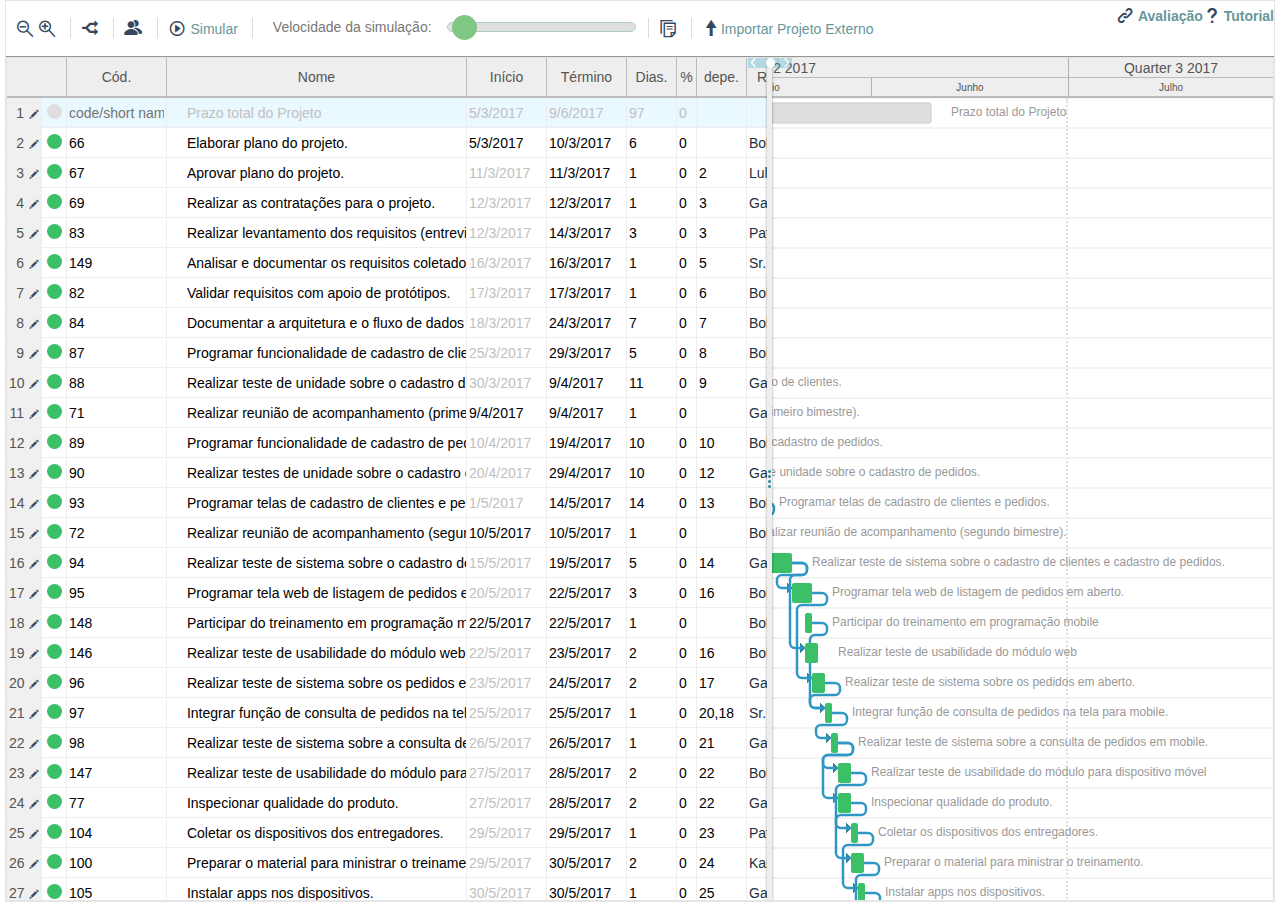
<file: ExecProject/index.html>
<!DOCTYPE HTML>
<html>
<head>
  <meta http-equiv="X-UA-Compatible" content="IE=9; IE=8; IE=7; IE=EDGE"/>
  <meta http-equiv="Content-Type" content="text/html; charset=UTF-8"/>
  <title>ExecProject - Simulador de Execução de Projetos</title>

  <link rel=stylesheet href="platform.css" type="text/css">
  <link rel=stylesheet href="libs/jquery/dateField/jquery.dateField.css" type="text/css">

  <link rel=stylesheet href="gantt.css" type="text/css">
  <link rel=stylesheet href="ganttPrint.css" type="text/css" media="print">
  <link rel=stylesheet href="libs/jquery/valueSlider/mb.slider.css" type="text/css" media="print">

  <script src="libs/jquery/jquery.min.js"></script>
  <script src="libs/jquery/jquery-ui.min.js"></script>

  <script src="libs/jquery/jquery.livequery.1.1.1.min.js"></script>
  <script src="libs/jquery/jquery.timers.js"></script>
  <script src="libs/jquery/jquery.balloon.js"></script>

  <script src="libs/utilities.js"></script>
  <script src="libs/forms.js"></script>
  <script src="libs/date.js"></script>
  <script src="libs/dialogs.js"></script>
  <script src="libs/layout.js"></script>
  <script src="libs/i18nJs.js"></script>
  <script src="libs/jquery/dateField/jquery.dateField.js"></script>
  <script src="libs/jquery/JST/jquery.JST.js"></script>
  <script src="libs/jquery/valueSlider/jquery.mb.slider.js"></script>

  <script type="text/javascript" src="libs/jquery/svg/jquery.svg.min.js"></script>
  <script type="text/javascript" src="libs/jquery/svg/jquery.svgdom.1.8.js"></script>

  <script src="ganttUtilities.js"></script>
  <script src="ganttTask.js"></script>
  <script src="ganttDrawerSVG.js"></script>
  <script src="ganttZoom.js"></script>
  <script src="ganttGridEditor.js"></script>
  <script src="ganttMaster.js"></script>  

  </head>
<body style="background-color: #fff;">
<div id="workSpace" style="padding:0px; overflow-y:auto; overflow-x:hidden;border:1px solid #e5e5e5;position:relative;margin:0 5px"></div>

<style>
  .resEdit {
    padding: 15px;
  }
  
  .resLine {
    width: 95%;
    padding: 3px;
    margin: 5px;
    border: 1px solid #d0d0d0;
  }

  body {
    overflow: hidden;
  }

  .ganttButtonBar h1{
    color: #000000;
    font-weight: bold;
    font-size: 28px;
    margin-left: 10px;
  }

</style>

<script type="text/javascript">

var ge;
var rel=[];
var interferencias=[];
var statusSimulacao = true; // estado inicial
var finalizada = false;
var msgSimulacao = "Simulação não foi iniciada...";
var msgSimulacaoCor ="";
var avisoInterf = false; 

$(function() {
  var canWrite=true; //this is the default for test purposes

  // here starts gantt initialization
  ge = new GanttMaster();
  ge.set100OnClose=true;

  ge.shrinkParent=true;

  ge.init($("#workSpace"));
  loadI18n(); //overwrite with localized ones

  //in order to force compute the best-fitting zoom level
  delete ge.gantt.zoom;

   var project=loadFromLocalStorage(); 

  if (!project.canWrite)
    $(".ganttButtonBar button.requireWrite").attr("disabled","true");

  ge.loadProject(project);
  reiniciarProgressos();
  rel = relatorioProgressos(); // criar o relatório de execução
  interferencias = listaInterferencias(); // criar o relatório de execução
  gerarInterferenciasNasAtividades();
  ge.checkpoint(); //empty the undo stack
});


function getDemoProject(){
  // JSON inserido manualmente através da rotina que extraiu os dados do dotProject(php)
  projetoModelo = 
	{ 
	"tasks": [ 
		 { "id": 0, "name": "Prazo total do Projeto", "progress": 0, "progressByWorklog": false, "relevance": 0, "type": "", "typeId": "", "description": "", "code": "", "level": 0, "status": "STATUS_UNDEFINED", "depends": "", "start": 1488682800000, "duration": 97, "end": 1496977200000, "startIsMilestone": false, "endIsMilestone": false, "collapsed": false, "canWrite": false, "canAdd": true, "canDelete": true, "canAddIssue": true, "assigs": [], "hasChild": true }, 
		 { "id": 66, "name": "Elaborar plano do projeto.", "progress": 0, "progressByWorklog": false, "relevance": 0, "type": "", "typeId": "", "description": "", "code": "66", "level": 0, "status": "STATUS_ACTIVE", "depends": "", "start": 1488682800000, "duration": 6, "end": 1489201200000, "startIsMilestone": false, "endIsMilestone": false, "collapsed": false, "canWrite": true, "canAdd": true, "canDelete": true, "canAddIssue": true, "assigs": [ { "id": "365", "roleId": "tmp_5", "resourceId": "tmp_1", "effort": 0 }, { "id": "364", "roleId": "tmp_5", "resourceId": "tmp_4", "effort": 0 } ], "hasChild": false }, { "id": 67, "name": "Aprovar plano do projeto.", "progress": 0, "progressByWorklog": false, "relevance": 0, "type": "", "typeId": "", "description": "", "code": "67", "level": 0, "status": "STATUS_ACTIVE", "depends": "2", "start": 1489201200000, "duration": 1, "end": 1489201200000, "startIsMilestone": false, "endIsMilestone": false, "collapsed": false, "canWrite": true, "canAdd": true, "canDelete": true, "canAddIssue": true, "assigs": [ { "id": "324", "roleId": "tmp_1", "resourceId": "tmp_4", "effort": 0 } ], "hasChild": false }, { "id": 69, "name": "Realizar as contrata\u00e7\u00f5es para o projeto.", "progress": 0, "progressByWorklog": false, "relevance": 0, "type": "", "typeId": "", "description": "", "code": "69", "level": 0, "status": "STATUS_ACTIVE", "depends": "3", "start": 1489287600000, "duration": 1, "end": 1489374000000, "startIsMilestone": false, "endIsMilestone": false, "collapsed": false, "canWrite": true, "canAdd": true, "canDelete": true, "canAddIssue": true, "assigs": [ { "id": "369", "roleId": "tmp_4", "resourceId": "tmp_2", "effort": 0 } ], "hasChild": false }, { "id": 83, "name": "Realizar levantamento dos requisitos (entrevista com stakeholders).", "progress": 0, "progressByWorklog": false, "relevance": 0, "type": "", "typeId": "", "description": "", "code": "83", "level": 0, "status": "STATUS_ACTIVE", "depends": "3", "start": 1489287600000, "duration": 3, "end": 1489546800000, "startIsMilestone": false, "endIsMilestone": false, "collapsed": false, "canWrite": true, "canAdd": true, "canDelete": true, "canAddIssue": true, "assigs": [ { "id": "401", "roleId": "tmp_7", "resourceId": "tmp_5", "effort": 0 } ], "hasChild": false }, { "id": 149, "name": "Analisar e documentar os requisitos coletados", "progress": 0, "progressByWorklog": false, "relevance": 0, "type": "", "typeId": "", "description": "", "code": "149", "level": 0, "status": "STATUS_ACTIVE", "depends": "5", "start": 1489633200000, "duration": 1, "end": 1489719600000, "startIsMilestone": false, "endIsMilestone": false, "collapsed": false, "canWrite": true, "canAdd": true, "canDelete": true, "canAddIssue": true, "assigs": [ { "id": "402", "roleId": "tmp_7", "resourceId": "tmp_6", "effort": 0 } ], "hasChild": false }, { "id": 82, "name": "Validar requisitos com apoio de prot\u00f3tipos.", "progress": 0, "progressByWorklog": false, "relevance": 0, "type": "", "typeId": "", "description": "", "code": "82", "level": 0, "status": "STATUS_ACTIVE", "depends": "6", "start": 1489719600000, "duration": 1, "end": 1489719600000, "startIsMilestone": false, "endIsMilestone": false, "collapsed": false, "canWrite": true, "canAdd": true, "canDelete": true, "canAddIssue": true, "assigs": [ { "id": "400", "roleId": "tmp_7", "resourceId": "tmp_1", "effort": 0 } ], "hasChild": false }, { "id": 84, "name": "Documentar a arquitetura e o fluxo de dados do sistema.", "progress": 0, "progressByWorklog": false, "relevance": 0, "type": "", "typeId": "", "description": "", "code": "84", "level": 0, "status": "STATUS_ACTIVE", "depends": "7", "start": 1489806000000, "duration": 7, "end": 1490410800000, "startIsMilestone": false, "endIsMilestone": false, "collapsed": false, "canWrite": true, "canAdd": true, "canDelete": true, "canAddIssue": true, "assigs": [ { "id": "403", "roleId": "tmp_1", "resourceId": "tmp_1", "effort": 0 } ], "hasChild": false }, { "id": 87, "name": "Programar funcionalidade de cadastro de clientes.", "progress": 0, "progressByWorklog": false, "relevance": 0, "type": "", "typeId": "", "description": "", "code": "87", "level": 0, "status": "STATUS_ACTIVE", "depends": "8", "start": 1490410800000, "duration": 5, "end": 1490842800000, "startIsMilestone": false, "endIsMilestone": false, "collapsed": false, "canWrite": true, "canAdd": true, "canDelete": true, "canAddIssue": true, "assigs": [ { "id": "404", "roleId": "tmp_1", "resourceId": "tmp_1", "effort": 0 } ], "hasChild": false }, { "id": 88, "name": "Realizar teste de unidade sobre o cadastro de clientes.", "progress": 0, "progressByWorklog": false, "relevance": 0, "type": "", "typeId": "", "description": "", "code": "88", "level": 0, "status": "STATUS_ACTIVE", "depends": "9", "start": 1490842800000, "duration": 11, "end": 1491793200000, "startIsMilestone": false, "endIsMilestone": false, "collapsed": false, "canWrite": true, "canAdd": true, "canDelete": true, "canAddIssue": true, "assigs": [ { "id": "405", "roleId": "tmp_2", "resourceId": "tmp_2", "effort": 0 } ], "hasChild": false }, { "id": 71, "name": "Realizar reuni\u00e3o de acompanhamento (primeiro bimestre).", "progress": 0, "progressByWorklog": false, "relevance": 0, "type": "", "typeId": "", "description": "", "code": "71", "level": 0, "status": "STATUS_ACTIVE", "depends": "", "start": 1491706800000, "duration": 1, "end": 1491793200000, "startIsMilestone": false, "endIsMilestone": false, "collapsed": false, "canWrite": true, "canAdd": true, "canDelete": true, "canAddIssue": true, "assigs": [ { "id": "385", "roleId": "tmp_4", "resourceId": "tmp_2", "effort": 0 }, { "id": "383", "roleId": "tmp_5", "resourceId": "tmp_4", "effort": 0 }, { "id": "386", "roleId": "tmp_6", "resourceId": "tmp_5", "effort": 0 }, { "id": "384", "roleId": "tmp_7", "resourceId": "tmp_6", "effort": 0 } ], "hasChild": false }, { "id": 89, "name": "Programar funcionalidade de cadastro de pedidos.", "progress": 0, "progressByWorklog": false, "relevance": 0, "type": "", "typeId": "", "description": "", "code": "89", "level": 0, "status": "STATUS_ACTIVE", "depends": "10", "start": 1491793200000, "duration": 10, "end": 1492657200000, "startIsMilestone": false, "endIsMilestone": false, "collapsed": false, "canWrite": true, "canAdd": true, "canDelete": true, "canAddIssue": true, "assigs": [ { "id": "407", "roleId": "tmp_1", "resourceId": "tmp_1", "effort": 0 } ], "hasChild": false }, { "id": 90, "name": "Realizar testes de unidade sobre o cadastro de pedidos.", "progress": 0, "progressByWorklog": false, "relevance": 0, "type": "", "typeId": "", "description": "", "code": "90", "level": 0, "status": "STATUS_ACTIVE", "depends": "12", "start": 1492657200000, "duration": 10, "end": 1493521200000, "startIsMilestone": false, "endIsMilestone": false, "collapsed": false, "canWrite": true, "canAdd": true, "canDelete": true, "canAddIssue": true, "assigs": [ { "id": "406", "roleId": "tmp_2", "resourceId": "tmp_2", "effort": 0 } ], "hasChild": false }, { "id": 93, "name": "Programar telas de cadastro de clientes e pedidos.", "progress": 0, "progressByWorklog": false, "relevance": 0, "type": "", "typeId": "", "description": "", "code": "93", "level": 0, "status": "STATUS_ACTIVE", "depends": "13", "start": 1493607600000, "duration": 14, "end": 1494817200000, "startIsMilestone": false, "endIsMilestone": false, "collapsed": false, "canWrite": true, "canAdd": true, "canDelete": true, "canAddIssue": true, "assigs": [ { "id": "411", "roleId": "tmp_1", "resourceId": "tmp_1", "effort": 0 } ], "hasChild": false }, { "id": 72, "name": "Realizar reuni\u00e3o de acompanhamento (segundo bimestre).", "progress": 0, "progressByWorklog": false, "relevance": 0, "type": "", "typeId": "", "description": "", "code": "72", "level": 0, "status": "STATUS_ACTIVE", "depends": "", "start": 1494385200000, "duration": 1, "end": 1494471600000, "startIsMilestone": false, "endIsMilestone": false, "collapsed": false, "canWrite": true, "canAdd": true, "canDelete": true, "canAddIssue": true, "assigs": [ { "id": "389", "roleId": "tmp_1", "resourceId": "tmp_1", "effort": 0 }, { "id": "387", "roleId": "tmp_5", "resourceId": "tmp_4", "effort": 0 }, { "id": "388", "roleId": "tmp_7", "resourceId": "tmp_6", "effort": 0 } ], "hasChild": false }, { "id": 94, "name": "Realizar teste de sistema sobre o cadastro de clientes e cadastro de pedidos.", "progress": 0, "progressByWorklog": false, "relevance": 0, "type": "", "typeId": "", "description": "", "code": "94", "level": 0, "status": "STATUS_ACTIVE", "depends": "14", "start": 1494817200000, "duration": 5, "end": 1495249200000, "startIsMilestone": false, "endIsMilestone": false, "collapsed": false, "canWrite": true, "canAdd": true, "canDelete": true, "canAddIssue": true, "assigs": [ { "id": "410", "roleId": "tmp_2", "resourceId": "tmp_2", "effort": 0 } ], "hasChild": false }, { "id": 95, "name": "Programar tela web de listagem de pedidos em aberto.", "progress": 0, "progressByWorklog": false, "relevance": 0, "type": "", "typeId": "", "description": "", "code": "95", "level": 0, "status": "STATUS_ACTIVE", "depends": "16", "start": 1495249200000, "duration": 3, "end": 1495508400000, "startIsMilestone": false, "endIsMilestone": false, "collapsed": false, "canWrite": true, "canAdd": true, "canDelete": true, "canAddIssue": true, "assigs": [ { "id": "412", "roleId": "tmp_1", "resourceId": "tmp_1", "effort": 0 } ], "hasChild": false }, { "id": 148, "name": "Participar do treinamento em programa\u00e7\u00e3o mobile", "progress": 0, "progressByWorklog": false, "relevance": 0, "type": "", "typeId": "", "description": "", "code": "148", "level": 0, "status": "STATUS_ACTIVE", "depends": "", "start": 1495422000000, "duration": 1, "end": 1495422000000, "startIsMilestone": false, "endIsMilestone": false, "collapsed": false, "canWrite": true, "canAdd": true, "canDelete": true, "canAddIssue": true, "assigs": [ { "id": "373", "roleId": "tmp_1", "resourceId": "tmp_1", "effort": 0 }, { "id": "375", "roleId": "tmp_5", "resourceId": "tmp_4", "effort": 0 }, { "id": "374", "roleId": "tmp_7", "resourceId": "tmp_5", "effort": 0 } ], "hasChild": false }, { "id": 146, "name": "Realizar teste de usabilidade do m\u00f3dulo web", "progress": 0, "progressByWorklog": false, "relevance": 0, "type": "", "typeId": "", "description": "", "code": "146", "level": 0, "status": "STATUS_ACTIVE", "depends": "16", "start": 1495422000000, "duration": 2, "end": 1495594800000, "startIsMilestone": false, "endIsMilestone": false, "collapsed": false, "canWrite": true, "canAdd": true, "canDelete": true, "canAddIssue": true, "assigs": [ { "id": "367", "roleId": "tmp_2", "resourceId": "tmp_1", "effort": 0 } ], "hasChild": false }, { "id": 96, "name": "Realizar teste de sistema sobre os pedidos em aberto.", "progress": 0, "progressByWorklog": false, "relevance": 0, "type": "", "typeId": "", "description": "", "code": "96", "level": 0, "status": "STATUS_ACTIVE", "depends": "17", "start": 1495508400000, "duration": 2, "end": 1495681200000, "startIsMilestone": false, "endIsMilestone": false, "collapsed": false, "canWrite": true, "canAdd": true, "canDelete": true, "canAddIssue": true, "assigs": [ { "id": "413", "roleId": "tmp_2", "resourceId": "tmp_2", "effort": 0 } ], "hasChild": false }, { "id": 97, "name": "Integrar fun\u00e7\u00e3o de consulta de pedidos na tela para mobile.", "progress": 0, "progressByWorklog": false, "relevance": 0, "type": "", "typeId": "", "description": "", "code": "97", "level": 0, "status": "STATUS_ACTIVE", "depends": "20,18", "start": 1495681200000, "duration": 1, "end": 1495681200000, "startIsMilestone": false, "endIsMilestone": false, "collapsed": false, "canWrite": true, "canAdd": true, "canDelete": true, "canAddIssue": true, "assigs": [ { "id": "414", "roleId": "tmp_7", "resourceId": "tmp_6", "effort": 0 } ], "hasChild": false }, { "id": 98, "name": "Realizar teste de sistema sobre a consulta de pedidos em mobile.", "progress": 0, "progressByWorklog": false, "relevance": 0, "type": "", "typeId": "", "description": "", "code": "98", "level": 0, "status": "STATUS_ACTIVE", "depends": "21", "start": 1495767600000, "duration": 1, "end": 1495854000000, "startIsMilestone": false, "endIsMilestone": false, "collapsed": false, "canWrite": true, "canAdd": true, "canDelete": true, "canAddIssue": true, "assigs": [ { "id": "416", "roleId": "tmp_2", "resourceId": "tmp_2", "effort": 0 }, { "id": "415", "roleId": "tmp_7", "resourceId": "tmp_6", "effort": 0 } ], "hasChild": false }, { "id": 147, "name": "Realizar teste de usabilidade do m\u00f3dulo para dispositivo m\u00f3vel", "progress": 0, "progressByWorklog": false, "relevance": 0, "type": "", "typeId": "", "description": "", "code": "147", "level": 0, "status": "STATUS_ACTIVE", "depends": "22", "start": 1495854000000, "duration": 2, "end": 1496026800000, "startIsMilestone": false, "endIsMilestone": false, "collapsed": false, "canWrite": true, "canAdd": true, "canDelete": true, "canAddIssue": true, "assigs": [ { "id": "376", "roleId": "tmp_2", "resourceId": "tmp_1", "effort": 0 } ], "hasChild": false }, { "id": 77, "name": "Inspecionar qualidade do produto.", "progress": 0, "progressByWorklog": false, "relevance": 0, "type": "", "typeId": "", "description": "", "code": "77", "level": 0, "status": "STATUS_ACTIVE", "depends": "22", "start": 1495854000000, "duration": 2, "end": 1496026800000, "startIsMilestone": false, "endIsMilestone": false, "collapsed": false, "canWrite": true, "canAdd": true, "canDelete": true, "canAddIssue": true, "assigs": [ { "id": "393", "roleId": "tmp_4", "resourceId": "tmp_2", "effort": 0 } ], "hasChild": false }, { "id": 104, "name": "Coletar os dispositivos dos entregadores.", "progress": 0, "progressByWorklog": false, "relevance": 0, "type": "", "typeId": "", "description": "", "code": "104", "level": 0, "status": "STATUS_ACTIVE", "depends": "23", "start": 1496026800000, "duration": 1, "end": 1496026800000, "startIsMilestone": false, "endIsMilestone": false, "collapsed": false, "canWrite": true, "canAdd": true, "canDelete": true, "canAddIssue": true, "assigs": [ { "id": "417", "roleId": "tmp_6", "resourceId": "tmp_5", "effort": 0 } ], "hasChild": false }, { "id": 100, "name": "Preparar o material para ministrar o treinamento.", "progress": 0, "progressByWorklog": false, "relevance": 0, "type": "", "typeId": "", "description": "", "code": "100", "level": 0, "status": "STATUS_ACTIVE", "depends": "24", "start": 1496026800000, "duration": 2, "end": 1496199600000, "startIsMilestone": false, "endIsMilestone": false, "collapsed": false, "canWrite": true, "canAdd": true, "canDelete": true, "canAddIssue": true, "assigs": [ { "id": "420", "roleId": "tmp_3", "resourceId": "tmp_3", "effort": 0 } ], "hasChild": false }, { "id": 105, "name": "Instalar apps nos dispositivos.", "progress": 0, "progressByWorklog": false, "relevance": 0, "type": "", "typeId": "", "description": "", "code": "105", "level": 0, "status": "STATUS_ACTIVE", "depends": "25", "start": 1496113200000, "duration": 1, "end": 1496113200000, "startIsMilestone": false, "endIsMilestone": false, "collapsed": false, "canWrite": true, "canAdd": true, "canDelete": true, "canAddIssue": true, "assigs": [ { "id": "418", "roleId": "tmp_2", "resourceId": "tmp_2", "effort": 0 }, { "id": "419", "roleId": "tmp_7", "resourceId": "tmp_6", "effort": 0 } ], "hasChild": false }, { "id": 101, "name": "Realizar o treinamento.", "progress": 0, "progressByWorklog": false, "relevance": 0, "type": "", "typeId": "", "description": "", "code": "101", "level": 0, "status": "STATUS_ACTIVE", "depends": "26,27", "start": 1496286000000, "duration": 3, "end": 1496545200000, "startIsMilestone": false, "endIsMilestone": false, "collapsed": false, "canWrite": true, "canAdd": true, "canDelete": true, "canAddIssue": true, "assigs": [ { "id": "377", "roleId": "tmp_4", "resourceId": "tmp_6", "effort": 0 } ], "hasChild": false }, { "id": 78, "name": "Obter aceite formal do cliente.", "progress": 0, "progressByWorklog": false, "relevance": 0, "type": "", "typeId": "", "description": "", "code": "78", "level": 0, "status": "STATUS_ACTIVE", "depends": "28", "start": 1496631600000, "duration": 1, "end": 1496631600000, "startIsMilestone": false, "endIsMilestone": false, "collapsed": false, "canWrite": true, "canAdd": true, "canDelete": true, "canAddIssue": true, "assigs": [ { "id": "394", "roleId": "tmp_6", "resourceId": "tmp_5", "effort": 0 } ], "hasChild": false }, { "id": 143, "name": "Encerrar formalmente os contratos do projeto.", "progress": 0, "progressByWorklog": false, "relevance": 0, "type": "", "typeId": "", "description": "", "code": "143", "level": 0, "status": "STATUS_ACTIVE", "depends": "29", "start": 1496718000000, "duration": 1, "end": 1496718000000, "startIsMilestone": false, "endIsMilestone": false, "collapsed": false, "canWrite": true, "canAdd": true, "canDelete": true, "canAddIssue": true, "assigs": [ { "id": "395", "roleId": "tmp_5", "resourceId": "tmp_4", "effort": 0 } ], "hasChild": false }, { "id": 142, "name": "Realizar reuni\u00e3o de post mortem.", "progress": 0, "progressByWorklog": false, "relevance": 0, "type": "", "typeId": "", "description": "", "code": "142", "level": 0, "status": "STATUS_ACTIVE", "depends": "30", "start": 1496890800000, "duration": 1, "end": 1496890800000, "startIsMilestone": false, "endIsMilestone": false, "collapsed": false, "canWrite": true, "canAdd": true, "canDelete": true, "canAddIssue": true, "assigs": [ { "id": "397", "roleId": "tmp_4", "resourceId": "tmp_2", "effort": 0 }, { "id": "396", "roleId": "tmp_5", "resourceId": "tmp_4", "effort": 0 }, { "id": "399", "roleId": "tmp_7", "resourceId": "tmp_5", "effort": 0 }, { "id": "398", "roleId": "tmp_4", "resourceId": "tmp_6", "effort": 0 } ], "hasChild": false }, { "id": 79, "name": "Discutir e registrar as li\u00e7\u00f5es aprendidas.", "progress": 0, "progressByWorklog": false, "relevance": 0, "type": "", "typeId": "", "description": "", "code": "79", "level": 0, "status": "STATUS_ACTIVE", "depends": "31", "start": 1496977200000, "duration": 1, "end": 1496977200000, "startIsMilestone": false, "endIsMilestone": false, "collapsed": false, "canWrite": true, "canAdd": true, "canDelete": true, "canAddIssue": true, "assigs": [ { "id": "379", "roleId": "tmp_7", "resourceId": "tmp_1", "effort": 0 }, { "id": "382", "roleId": "tmp_4", "resourceId": "tmp_2", "effort": 0 }, { "id": "378", "roleId": "tmp_5", "resourceId": "tmp_4", "effort": 0 }, { "id": "380", "roleId": "tmp_7", "resourceId": "tmp_5", "effort": 0 }, { "id": "381", "roleId": "tmp_1", "resourceId": "tmp_6", "effort": 0 } ], "hasChild": false }, 
         { "id": 73, "name": "Realizar reuni\u00e3o de acompanhamento (terceiro bimestre).", "progress": 0, "progressByWorklog": false, "relevance": 0, "type": "", "typeId": "", "description": "", "code": "73", "level": 0, "status": "STATUS_ACTIVE", "depends": "31", "start": 1496977200000, "duration": 1, "end": 1496977200000, "startIsMilestone": false, "endIsMilestone": false, "collapsed": false, "canWrite": true, "canAdd": true, "canDelete": true, "canAddIssue": true, "assigs": [ { "id": "391", "roleId": "tmp_4", "resourceId": "tmp_2", "effort": 0 }, { "id": "390", "roleId": "tmp_5", "resourceId": "tmp_4", "effort": 0 }, { "id": "392", "roleId": "tmp_7", "resourceId": "tmp_5", "effort": 0 } ], "hasChild": false }], 
	"selectedRow": 0, "deletedTaskIds": [], 
	"resources": [ 
		{ "id": "tmp_1", "name": "Bob Esponja", "performance": 1.9 }, 
		{ "id": "tmp_2", "name": "Gary Caracol", "performance": 1.9 }, 
		{ "id": "tmp_3", "name": "Karen Plankton", "performance": 1.9 }, 
		{ "id": "tmp_4", "name": "Lula Molusco", "performance": 1.9 }, 
		{ "id": "tmp_5", "name": "Patrick Estrela", "performance": 1.9 }, 
		{ "id": "tmp_6", "name": "Sr. Siriguejo", "performance": 1.9 } ], 
	"roles": [ 
		{ "id": "tmp_1", "name": "Analista de sistemas" }, 
		{ "id": "tmp_2", "name": "Analista de teste" }, 
		{ "id": "tmp_3", "name": "Auditor externo" }, 
		{ "id": "tmp_4", "name": "Gerente da qualidade" }, 
		{ "id": "tmp_5", "name": "Gerente de projetos" }, 
		{ "id": "tmp_6", "name": "Instrutor" }, 
		{ "id": "tmp_7", "name": "Programador" } ], 
	"canWrite": false, 
	"canWriteOnParent": false, 
	"zoom": "1Q", 
	"canDelete": false, 
	"canAdd": false ,
	"progressLine" : 1488682800000 
	}
  return projetoModelo;
}

function relatorioProgressos(){
	// Exemplo de JSON que serve como resumo da execução de cada atividade
	//{"id":0, "idtask":"", "realStart":0, "realEnd":0, "programmedStart":0, "programmedEnd":0, "realDuration":0, "programmedDuration":0, "finalizada":false, "status":"", "desempenho":""} 
	var newRel=[];
	for (var i=0;i<ge.tasks.length;i++){
	  var res = {"id":0, "idtask":"", "name":"",  "realStart":0, "realEnd":0, "realDuration":0, 
	             "programmedStart":0, "programmedEnd":0, "programmedDuration":0, 
				 "finalizada":false, "status":"Não inicilizada.", "desempenho":"",
				 "interferencia": false, "interfPositiva": false, "interfMsg":"", "interfGrau":0
				 } ;
	  var task = ge.tasks[i];
	  if (task){
		  res.id = newRel.length +1; // verificar se será utilizado 
		  res.idtask=task.id;
		  res.name=task.name;
		  res.realStart=0;
		  res.realEnd=0;
		  res.realDuration=0; 
		  res.programmedStart=task.start;
		  res.programmedEnd=task.end;
		  res.programmedDuration=task.duration;
		  res.status='Não iniciada.';
		  res.interferencia=false;
		  res.interfPositiva=false;
		  res.interfMsg='';
		  res.interfGrau='';
		  res.desempenho='';
		}
		newRel.push(res);
	  }
	return newRel;
}

function listaInterferencias(){
	var interfs = 
	      [{"id":1, "positiva":true, "fator":5.5, "descricao":"Uma festa de confraternização da empresa no final de semana ajudou a promover a interação de algum membros da equipe."},
		   {"id":2, "positiva":false, "fator":0.5, "descricao":"O entusiasmo da equipe está baixo e a produtividade caiu."},
		   {"id":3, "positiva":true, "fator":3.2, "descricao":"Um treinamento oferecido para alguns membros da equipe está resultando no aumento da produtividade."},
		   {"id":4, "positiva":false, "fator":0.3, "descricao":"Uma pandemia fez com que o patrocinador do projeto cortasse uma parte do orçamento destinado ao projeto, e assim, o salários dos membros da equipe precisaram ser reduzidos."},
		   {"id":5, "positiva":true, "fator":4.2, "descricao":"Uma das viagens de negócio dos donos da empresa trouxe mais um investidor, o que acarretou em um bônus de produtividade para alguns membros da equipe."},
		   {"id":6, "positiva":false, "fator":0.8, "descricao":"Um famoso Youtuber avaliou negativamente a ideia do produto sendo desenvolvido e desmotivou alguns membros da equipe."},
		   {"id":7, "positiva":false, "fator":0.7, "descricao":"Uma pandemia forçou toda a equipe a trabalhar em home office o que impactou na produtividade de alguns membros da equipe."},
		   {"id":8, "positiva":false, "fator":0.9, "descricao":"Uma greve no transporte público fez com que alguns membros da equipe chegassem atrasados por uma semana."},
		   {"id":9, "positiva":false, "fator":0.3, "descricao":"O Gerente de Projetos criticou um membro da equipe para o cliente e causou desmotivação."},
		  {"id":10, "positiva":true, "fator":3.9, "descricao":"O Gerente de Projetos elogiou o empenho de todos em reunião com os membros da equipe."}];
   return interfs;
}

function gerarInterferenciasNasAtividades(){
	var qtd = Math.trunc(rel.length / 8); // 8 = intevalo de atividades sem inteferência
	var min=1; 
	var max=8;  
	for (i=1; i<=qtd; i++){
		// busca qual interferencia será utilizada
		var x = sortearInterferencia(interferencias); // sortea uma inteferencia das disponiveis
		var newLista=[];
		var interferenciaSorteada = interferencias[x];
		for (j=0; j<interferencias.length; j++){ // remove a sorteada da lista
			if (j!=x){
				var registro = interferencias[j];
				newLista.push(registro);
			}
		} 
		interferencias = newLista;
		// random entre dois números
		var random = Math.floor(Math.random() * (max - min)) +min; 	
		rel[random].interferencia = true;
		rel[random].interfGrau    = interferenciaSorteada.fator;
		rel[random].interfMsg	= interferenciaSorteada.descricao;
		rel[random].interfPositiva = interferenciaSorteada.positiva;
		min = min+8;
		max = max+8;
	}

}

function sortearInterferencia(lista){
	var min=0; 
	var max=lista.length -1;
	var sorteado = Math.floor(Math.random() * (max - min)) +min;
	return sorteado;
}

function progredirUmaVez(){
	var alteracoes = 0;
	var dtStartOK = false;
	var realizarAtividade = false;
	
	// NÃO ESTÁ CONSIDERANDO A ATIVIDADE 1 QUE É O PROGRESSO TOTAL
	for (var i=1;i<ge.tasks.length;i++){ 
	
		// verifica se a data prevista para início já chegou
		dtStartOK = false;
		if (ge.tasks[i].start <= ge.progressLine){
			dtStartOK = true;
		}
		// verifica e realiza progresso atividade
		if (ge.tasks[i].progress < 100){
			// verifica se atividade já tem suas atividades predecessoras concluídas ou se a data marcada chegou quando naõ tem predecessora
			if (dtStartOK && ge.tasks[i].depends ==''){
				realizarAtividade = true;
			}else 
			if(ge.tasks[i].depends !='' && dependenciasFinalizadas(ge.tasks[i].depends)){
				realizarAtividade = true;
			}else 
				realizarAtividade = false;
			// realiza simulação do progresso da atividade
			if (realizarAtividade){ 
				ge.tasks[i].progress = parseFloat(incrementaProgressoAtividade(i)).toFixed(2);
				if (ge.tasks[i].progress == 100){
					ge.tasks[i].status = "STATUS_DONE";
				}
				var taskStart = ge.tasks[i].start;
				var taskEnd   = ge.tasks[i].end;
				var taskProgr = ge.tasks[i].progress;
				// Relatório, registra inicio-----------------------------------------
				if (rel[i].realStart==0){
					rel[i].realStart = computeStart(ge.progressLine); //ge.progressLine;
					if (computeEnd(ge.progressLine) <= computeStartDate(taskStart)){
						rel[i].status='Iniciada no prazo.'; // descriçao se terminou no prazo etc...
					}else{
						rel[i].status='Iniciada em atrazo.';
					}
				}
				// Verificações ao finalizar atividade --------------------------------
				if (taskProgr == 100 ){ // rel[i].realEnd == 0 && 
					rel[i].realEnd = computeEnd(ge.progressLine);
					rel[i].realDuration = recomputeDuration(computeStart(rel[i].realStart), computeEnd(rel[i].realEnd)); // calcular diferença entre realStart e realEnd 
					rel[i].realDuration = (rel[i].realDuration==0?1:rel[i].realDuration);
					rel[i].finalizada=true;
					rel[i].desempenho=gerarDesempenho(i);
					if (computeEnd(ge.progressLine) <= computeStartDate(taskEnd)){
						rel[i].status='Finalizada no prazo.'; // descriçao se terminou no prazo etc...
					}else{
						rel[i].status='Finalizada em atrazo.';
					}
				}				
				//----------------------------------------------------------------------				
				ge.taskIsChanged();
				alteracoes++;
				//-----pausa o simulador e mostra a tela de aviso da interferencia------
				if (avisoInterf){
					var msgAdvertencia = rel[i].interfMsg +" [Refletiu em <b>"+(rel[i].interfPositiva?"aumento":"redução")+"</b> de desempenho da atvidade \"<i>"+ge.tasks[i].name+"</i>\"]";
					notificacaocaoAlerdaModal(msgAdvertencia, rel[i].interfPositiva);
					avisoInterf = false; 
					controlarSimulacao(); // PAUSA na simulação e mostra alerta
					return alteracoes;
					break;
				}
				//----------------------------------------------------------------------
			}
		}
	}
	// Linha do progresso de tempo transcorrido ----------------------------------------
	var proximoDia  =  incrementDateByWorkingDays(computeStartDate(ge.progressLine),1); // datanumerica
	ge.progressLine = proximoDia;
	ge.alteraProgressLine(proximoDia); // atualiza o dia visualmente no componente
	if (alteracoes==0){
		ge.taskIsChanged(); // quando não incrementa nenhuma tem que mandar o aplicativo renderizar novamente.
	}
	return alteracoes;
}

function gerarDesempenho(indice){
	// utilizada para relatório de RESUMO da atividade
	// Iniciou atrasada x dias, 
	// Iniciou antecipada x dias, 
	// durou x dias a mais,
	// durou x dias a menos,
	// finalizada x dias atrasada.
	// finalizada x dias antes.

	var resul = rel[indice];
	var iniProgramado = resul.programmedStart;
	var iniProgramado = computeStart(iniProgramado);
	var iniReal = resul.realStart;
	var iniReal = computeStart(iniReal);	

	var desemp = "";
	// verifica o inicio
	if (iniProgramado == iniReal){
		desemp = "Iniciou na data planejada. ";
	}else
	if (iniReal < iniProgramado){
		var dias = recomputeDuration(iniReal, iniProgramado);
		desemp = "Iniciou "+(dias<2?"1 dia":dias+" dias")+" antecipada. ";
	}else{
		var dias = recomputeDuration(iniProgramado, iniReal);
		desemp = "Iniciou "+(dias<2?"1 dia":dias+" dias")+" atrasada. ";
	}

	// verifica a duração
	var diasduracao = (resul.realDuration==1?"1 dia":resul.realDuration+" dias");
	if (resul.programmedDuration == resul.realDuration){
		desemp = desemp +  "Realizada em "+diasduracao+", conforme planejado.";
	}else
	if (resul.programmedDuration > resul.realDuration){
		desemp = desemp + "Realizada em "+diasduracao+", "+(parseInt(resul.programmedDuration) - parseInt(resul.realDuration))+" dias a menos que o planejado.";
	}else{
		desemp = desemp + "Realizada em "+diasduracao+", "+(parseInt(resul.realDuration) - parseInt(resul.programmedDuration))+" dias a mais que o planejado.";
	}
	return desemp;
}

async function ExecutarSimulacao(){
	statusSimulacao = false;
	if (finalizada){
		reiniciarSimulacao();
		finalizada = false;
	}
	// --------------------------------------
	while (!finalizada && !statusSimulacao){
	    var tmp = document.getElementById("btvelocidade").value
		await wait(550/tmp); 
		//await wait(55); // 55 minimo fica ok
		progredirUmaVez();
		if (! existeTaskIncompleta() || ge.progressLine > ge.tasks[0].end){
			//x = 999999999;
			finalizada = true;
			controlarSimulacao(); // retorno botão no status de Simular
			if (computeEnd(ge.progressLine) <= computeStartDate(ge.tasks[0].end)){
				// alert("Projeto foi concluído com sucesso dentro do prazo!");
				if (! existeTaskIncompleta()){
					var fimReal = computeEnd(ge.progressLine);
					var fimProg = computeEnd(ge.tasks[0].end);
					var antecipado = recomputeDuration(fimReal, fimProg);
					var dias = (antecipado==1?"1 dia":antecipado+" dias");
					msgSimulacao = "Projeto foi concluído com sucesso "+dias+" antes do prazo!";
					msgSimulacaoCor = "avisoH3verde";
				}else{
					msgSimulacao = "Projeto foi cancelado porque esgotou o prazo!";
					msgSimulacaoCor = "avisoH3vermelho";
				}
				showRelatorio();
			}
			if (computeEnd(ge.progressLine) > computeEnd(ge.tasks[0].end)){
				//alert("Projeto extrapolou o prazo previsto!");
				msgSimulacao = "Projeto extrapolou o prazo previsto!";
				msgSimulacaoCor = "avisoH3vermelho";
				showRelatorio();
			}
		}
	}
}

function wait(time) {
    return new Promise(resolve => {
        setTimeout(() => {
            resolve();
        }, time);
    });
}

function reiniciarSimulacao(newProject){
	avisoInterf = false; 
	var project
	if (newProject == null){
		project = loadFromLocalStorage(); 
	}else {project = newProject}
	ge.loadProject(project);
	reiniciarProgressos();
	rel = relatorioProgressos(); // criar o relatório de execução
	interferencias = listaInterferencias(); // criar o relatório de execução
	gerarInterferenciasNasAtividades();
	ge.checkpoint(); 
}

function reiniciarProgressos(){
	if(ge){
		for (var i=0;i<ge.tasks.length;i++){ // LIMPA O PROGRESSO
			ge.tasks[i].progress = 0;
			ge.tasks[i].status='STATUS_ACTIVE';
		}
		ge.tasks[0].status='STATUS_UNDEFINED'; // primeira atvidade é a visualização de todo o prazo
		ge.progressLine =  ge.tasks[0].start; // barra de progresso no início
		ge.alteraProgressLine(ge.tasks[0].start); // atualiza o componente para mostrar visualmente
		ge.taskIsChanged();
	}
}

function controlarSimulacao(){
  var playButton = document.querySelector('#btcontrolar');
  if(statusSimulacao){
       statusSimulacao = false;
	   playButton.innerHTML = "<span class='teamworkIcon'>s</span> Pausar"; //"Pausar";
	   ExecutarSimulacao();
  } else {
       statusSimulacao = true;
	   playButton.innerHTML = "<span class='teamworkIcon'>a</span> Simular"; //"Continuar";
  }
}

function dependenciasFinalizadas(listaDependencia){
	// se não possui dependencia segue
	if (listaDependencia == ""){
		return true;
	} else{
		var dep =[];
		dep = listaDependencia.split(",");
		for (var i=0;i<dep.length;i++){
			//console.debug(Number(dep[i]));
			var tasktemp = ge.tasks[Number(dep[i])-1];
			// console.debug(tasktemp.status);
			if (tasktemp.status!="STATUS_DONE"){
				return false;
			}
		}
		return true;
	}
	// var listaDependencia
	/*
	// status disponíveis para atvidade
	"STATUS_ACTIVE"
	"STATUS_WAITING"
	"STATUS_SUSPENDED"
	"STATUS_DONE"
	"STATUS_FAILED"
	"STATUS_UNDEFINED"
	*/
}


function existeTaskIncompleta(){
	for (var i=1;i<ge.tasks.length;i++){// atividade inicial é a visualização do progresso total
	  if (ge.tasks[i].progress < 100){
		return true;
		break;
	  }
	}
	return false;
}

function incrementaProgressoAtividade(indiceTask){
	// esta função considera a performance dos recursos da atvidade
	// progresso total do projeto está incrementando muito demorado
	// o progresso total tem o "delay" relacionado aos dias não trabalhados pelas atividades
	// o progresso total é sequencial, enquanto atividades possuem incremento paralelo
	// criar loop conforme dias sequenciais de todo projeto, incrementar atividade zero quando não existir nenhuma outa atividade naquela data
	
	// console.log(desemp);
	var atual  = parseFloat(ge.tasks[indiceTask].progress);
	var falta  = parseFloat(100 - atual);
	var turnos = parseFloat(ge.tasks[indiceTask].duration*2); // considera incrementar a cada loop, meio dia +ou- 4hs trabalho
	var grau   = parseFloat(100 / turnos);  // divide o progresso total pela quantidade de "turnos horas"
	var desmep = 1; // inicializar variável
	// Interferencias -------
	if (rel[indiceTask].interferencia){
		if (ge.tasks[indiceTask].progress==0){
			// notificacaocaoBalloon(rel[indiceTask].interfMsg, rel[indiceTask].interfPositiva);
			// notificacaocaoAlerdaModal
			avisoInterf = true;
		}
		desemp = rel[indiceTask].interfGrau; // atualiza o desempenho da equipe da atvidade
	}else
	{
		desemp = parseFloat(calculaDesempenhoRecursos(indiceTask)); //fator baseado nos recursos
	}
	//-----------------------
	grau = grau * desemp; // aplica o fator de desempenho
	// grau = parseFloat(grau).toFixed(2); // duas casas decimais
	if (falta <= 0){
		return 100; // já completou
	}else if (falta > grau) {
		return parseFloat(atual) + parseFloat(grau); 
	} else { 
		return parseFloat(atual) + parseFloat(falta); 
	}
}

function calculaDesempenhoRecursos(indiceTask){
	var fator = 1; // default = normal
	//var recAlocados[];
	// "assigs":[{"id":"1587825618120_1","resourceId":"tmp_4","roleId":"tmp_1","effort":0}]
	// "resources": [{"id": "tmp_1", "name": "Resource 1", "performance":0.5}]
	var qtd = ge.tasks[indiceTask].assigs.length;
	if (qtd>0){
		fator = parseFloat(0);
		for (var i=0; i<ge.tasks[indiceTask].assigs.length; i++){
			for (var j=0; j<ge.resources.length; j++){
				if (ge.tasks[indiceTask].assigs[i].resourceId == ge.resources[j].id){
					fator = parseFloat(fator) + parseFloat(ge.resources[j].performance);
				}
			}
		}
		fator = parseFloat(parseFloat(fator)/qtd); // média entre as performances dos recursos alocados
	}
	return parseFloat(fator);
}

function DATEDIFF(start, end) {
    return Math.abs((end-start)/(1000*60*60*24));
}

//------------------------------------------- Relatório Resumo da Execução ------------------------------------------------------------------------------------------------------
function showRelatorio(){
  //make view relator
  var viewRelator = $.JST.createFromTemplate({}, "RELATOR_VIEW");
  var subTitulo =  viewRelator.find("#msgSimul");
  subTitulo.html(msgSimulacao);
  subTitulo.addClass(msgSimulacaoCor);
  // subTitulo.css({"color": class="avisoH3"});
  var relTbl=viewRelator.find("#resumeTable");

  for (var i=1;i<rel.length;i++){
    var res=rel[i];
	var linha = $.JST.createFromTemplate(res, "RELATOR_ROW");
	/* // alterar cor atividade conforme status
	if (res.realEnd > 0){ // atividade finalizada
		var color = ""+ (res.realEnd > res.programmedEnd?'red':'green');
		linha.css({"color":color});
	} */
    relTbl.append(linha);
  }

  //bind save event
  viewRelator.find("#relCloseButton").click(function(){
	closeBlackPopup();
  });

  var ndo = createModalPopup(1000, 300).append(viewRelator);
}

//---- importar projeto externo ----------------
function carregarArquivo(){
	document.getElementById("inFile").click();
}

function importJson(obj){
	if (FileReader){
	
		if (typeof window.FileReader !== 'function') {
		  alert("Suporte de arquivo não é suportado por este navegador.");
		  return;
		}
		
		var input, file, fr;
		input = document.getElementById('inFile');
		if (!input) {
		  alert("Não é possível encontrar o elemento 'iniFile'.");
		}
		else if (!input.files) {
		  alert("Este navegador não suporta a propriedade files para entrada de arquivos.");
		}
		else if (!input.files[0]) {
		  alert("Selecione um arquivo para importar.");
		}
		else if (input.files[0].type != 'application/json'){
			alert('Arquivo com formato inválido:'+file.type);
		}
		else {
			// carregar arquivo
			file = input.files[0];
			var reader = new FileReader();
			reader.readAsDataURL(obj.files[0]);
			reader.onload = function (e) {
				console.log('Arquivo c/ formato: '+file.type);
				var fr = new FileReader();
			    fr.onload = function (e) {
							var json = JSON.parse(e.target.result);

							if (json.tasks != null){
								reiniciarSimulacao(json);
								saveInLocalStorage();
							}
							console.log(json);
							};
				fr.readAsText(file);
				// console.log("arquivo:"+fr);
				console.log("fileName:"+file.name);
				console.log("fileType:"+file.type);
				console.log("fileSize:"+file.size)
			}
		}
	}
	else
	{
		    // Not supported
	}

}

function notificacaocaoAlerdaModal(conteudo, positiva){
  //make view warnning modal
  var alertaModal = $.JST.createFromTemplate({}, "ALERT_VIEW");
  var textoOcorrencia =  alertaModal.find("#msgOcorrencia");
  textoOcorrencia.html(conteudo);
  var color = ""+ (positiva?'#00b300':'#ff0000');
 // textoOcorrencia.css({"color": color});
  //bind save event
  alertaModal.find("#seguirSimulButton").click(function(){
	controlarSimulacao(); // retomar a simulação
	closeBlackPopup();
  });

  var ndo = createModalPopup2(700, 160).append(alertaModal);
}

//---- teste balloon / NÃO UTILIZDO ---
function notificacaocaoBalloon(conteudo, positiva){
	//console.log(conteudo+ " - " +positiva);
    var gnt = $("body").find("#TWGanttArea"); // workSpace"); //
    var taskzero = gnt.find("svg[taskid=66]");	
	var color = (positiva?'#206020':'#ff0000');
	$(gnt).showBalloon({
	  tipSize: 15,
	  offsetY: -100,
	//  offsetX: -100,
	// position : "bottom";
	  css: {
		border: 'solid 4px #5baec0',
		padding: '2px',
		fontSize: '100%',
		fontWeight: 'bold',
		lineHeight: '3',
		backgroundColor: color,//'#666',
		color: '#fff'
	  },
	  html: true,
	  contents: conteudo, // "O Gerente de Projetos criticou um membro da equipe para o cliente e causou desmotivação.",
	 // minLifetime: 3000,
	  maxLifetime: 5000
	});
}

//---- teste Alerta Modal / NÃO UTILIZADO -----------
function testeAlertaModal(){
	var lista= listaInterferencias();
	for(i=0; i<lista.length; i++){
		notificacaocaoAlerdaModal(lista[i].descricao);
	}
}

//-------------------------------------------  Get project file as JSON (used for migrate project from gantt to Teamwork) ------------------------------------------------------

function loadFromLocalStorage() {
  var ret;
  if (localStorage) {
    if (localStorage.getObject("TWProjeto")) {
      ret = localStorage.getObject("TWProjeto");
    }
  }
  //if (!ret || !ret.tasks || ret.tasks.length == 0){
  if (!ret){
   ret=getDemoProject();
  }
  return ret;
}

//-------------------------------------------  Open a black popup for managing resources. This is only an axample of implementation (usually resources come from server) ------------------------------------------------------
function editResources(){

  //make resource editor
  var resourceEditor = $.JST.createFromTemplate({}, "RESOURCE_EDITOR");
  var resTbl=resourceEditor.find("#resourcesTable");

  for (var i=0;i<ge.resources.length;i++){
    var res=ge.resources[i];
    resTbl.append($.JST.createFromTemplate(res, "RESOURCE_ROW"))
  }
  
  //bind add resource
  resourceEditor.find("#addResource").click(function(){
    resTbl.append($.JST.createFromTemplate({id:"new", name:"nome do recurso", performance: 1}, "RESOURCE_ROW"))
  });

  //bind save event
  resourceEditor.find("#resSaveButton").click(function(){
    var newRes=[];
    //find for deleted res
    for (var i=0;i<ge.resources.length;i++){
      var res=ge.resources[i];
      var row = resourceEditor.find("[resId="+res.id+"]");
      if (row.length>0){
        //if still there save it
        var name = row.find("input[name=name]").val();
        if (name && name!=""){
          res.name=name;
		  // Performance
		  row.first();
		  var performance = parseFloat(row.find("select[name=performance]").val());
		  if (performance == "")
		  	performance = 1;
		  res.performance=performance;
		}
        newRes.push(res);
      } else {
        //remove assignments
        for (var j=0;j<ge.tasks.length;j++){
          var task=ge.tasks[j];
          var newAss=[];
          for (var k=0;k<task.assigs.length;k++){
            var ass=task.assigs[k];
            if (ass.resourceId!=res.id)
              newAss.push(ass);
          }
          task.assigs=newAss;
        }
      }
    }

    //loop on new rows
    var cnt=0
    resourceEditor.find("[resId=new]").each(function(){
      cnt++;
      var row = $(this);
	  var performance = row.find("input[performance]").val();
      var name = row.find("input[name=name]").val();
      if (name && name!="")
        newRes.push (new Resource("tmp_"+new Date().getTime()+"_"+cnt,name, performance));
    });

    ge.resources=newRes;

    closeBlackPopup();
    ge.redraw();
	// =====================
	saveInLocalStorage(); // salva recursos localmente
  });

  var ndo = createModalPopup(400, 500).append(resourceEditor);
}

function showBaselineInfo (event, element){
  //alert(element.attr("data-label"));
  $(element).showBalloon(event, $(element).attr("data-label"));
  ge.splitter.secondBox.one("scroll",function(){
    $(element).hideBalloon();
  })
}

function saveInLocalStorage() {
  var prj = ge.saveProject();
  if (localStorage) {
    localStorage.removeItem("TWProjeto"); // limpa 
    localStorage.setObject("TWProjeto", prj);
	if (rel){
		localStorage.removeItem("TWrel"); // limpa 
		localStorage.setObject("TWrel", rel);
	}
  }
}
</script>


<div id="gantEditorTemplates" style="display:none;">

<div class="__template__" type="GANTBUTTONS">
  <div class="ganttButtonBar noprint">
    <div class="buttons">
		<button onclick="$('#workSpace').trigger('zoomMinus.gantt'); return false;" class="button textual icon " title="zoom out"><span class="teamworkIcon">)</span></button>
		<button onclick="$('#workSpace').trigger('zoomPlus.gantt');return false;" class="button textual icon " title="zoom in"><span class="teamworkIcon">(</span></button>
		<span class="ganttButtonSeparator"></span> 
		<button onclick="ge.gantt.showCriticalPath=!ge.gantt.showCriticalPath; ge.redraw(); return false;" 
	          class="button textual icon requireCanSeeCriticalPath" title="Caminho crítico"><span class="teamworkIcon">&pound;</span>
		</button>
		<span class="ganttButtonSeparator"></span> 
		<button onclick="editResources();" class="button textual" title="Editar Recursos"><span class="teamworkIcon">M</span></button>
		<span class="ganttButtonSeparator"></span>   
		<button id="btcontrolar" onclick='controlarSimulacao();' class="button textual icon" title="Controle execução" ><span class='teamworkIcon'>a</span> Simular</button>

		<span class="ganttButtonSeparator"></span> 
		<label class="sliderlabel" > Velocidade da simulação: </label>
		<div class="slidecontainer">
			<!-- <label> Velocidade </label>-->
			<input class="slider" id="btvelocidade" type="range" min="1" max="10" value="1" title="Velocidade">
		</div>

		<span class="ganttButtonSeparator"></span> 
		<button onclick="showRelatorio();" class="button textual" title="Relatório de execução"><span class="teamworkIcon">c</span></button>
		
		<span class="ganttButtonSeparator"></span> 
		<input type='file' id='inFile' accept='.json' onchange="importJson(this)" hidden>
		<button  onclick='carregarArquivo();' class="button textual" title="Importar um projeto externo por arquivo JSON."><span class="teamworkIcon">k</span>Importar Projeto Externo</button>
		
		
		<a href='./simulador20200613.pdf' onclick='' class="button textual icon buttonRight" title="Tutorial de uso" ><span class='teamworkIcon'>?</span> Tutorial</a>
		<a href='./Avaliacao.html' class="button textual icon buttonRight newproject" title="Avaliação do simulador" ><span class='teamworkIcon'>W</span> Avaliação</a>
	</div>
  </div>
</div>

<div class="__template__" type="TASK_EDITOR">
  <div class="ganttTaskEditor">
    <h2 class="taskData">Editar Atividade</h2>
    <table  cellspacing="1" cellpadding="5" width="100%" class="taskData table" border="0">
	   <tr>
		<td width="200" style="height: 80px"  valign="top">
		  <label for="code">Código/Abreviatura</label><br>
		  <input type="text" name="code" id="code" value="" size=15 class="formElements" autocomplete='off' maxlength=255 style='width:100%' oldvalue="1">
		</td>
		<td colspan="3" valign="top"><label for="name" class="required">Nome</label><br><input type="text" name="name" id="name"class="formElements" autocomplete='off' maxlength=255 style='width:100%' value="" required="true" oldvalue="1">
		</td>
	   </tr>
      <tr class="dateRow">
        <td nowrap="">
          <div style="position:relative">
            <label for="start">Início</label>&nbsp;&nbsp;&nbsp;&nbsp;
            <!-- <input type="checkbox" id="startIsMilestone" name="startIsMilestone" value="yes"> &nbsp;<label for="startIsMilestone">é um marco</label>&nbsp; -->
            <br><input type="text" name="start" id="start" size="8" class="formElements dateField validated date" autocomplete="off" maxlength="255" value="" oldvalue="1" entrytype="DATE">
            <span title="calendar" id="starts_inputDate" class="teamworkIcon openCalendar" onclick="$(this).dateField({inputField:$(this).prevAll(':input:first'),isSearchField:false});">m</span>          </div>
        </td>
        <td nowrap="">
          <label for="end">Término</label>&nbsp;&nbsp;&nbsp;&nbsp;
          <!-- <input type="checkbox" id="endIsMilestone" name="endIsMilestone" value="yes"> &nbsp;<label for="endIsMilestone">é um marco</label>&nbsp; -->
          <br><input type="text" name="end" id="end" size="8" class="formElements dateField validated date" autocomplete="off" maxlength="255" value="" oldvalue="1" entrytype="DATE">
          <span title="calendar" id="ends_inputDate" class="teamworkIcon openCalendar" onclick="$(this).dateField({inputField:$(this).prevAll(':input:first'),isSearchField:false});">m</span>
        </td>
        <td nowrap="" >
          <label for="duration" class=" ">Dias</label><br>
          <input type="text" name="duration" id="duration" size="4" class="formElements validated durationdays" title="Duration is in working days." autocomplete="off" maxlength="255" value="" oldvalue="1" entrytype="DURATIONDAYS">&nbsp;
        </td>
      </tr>
      <tr>
        <td  colspan="2">
          <label for="status" class=" ">Status</label><br>
          <select id="status" name="status" class="taskStatus" status="(#=obj.status#)"  onchange="$(this).attr('STATUS',$(this).val());" disabled>
            <option value="STATUS_ACTIVE" class="taskStatus" status="STATUS_ACTIVE" >Ativo</option>
            <option value="STATUS_WAITING" class="taskStatus" status="STATUS_WAITING" >Suspenso</option>
            <option value="STATUS_SUSPENDED" class="taskStatus" status="STATUS_SUSPENDED" >Cancelado</option>
            <option value="STATUS_DONE" class="taskStatus" status="STATUS_DONE" >Completo</option>
            <option value="STATUS_FAILED" class="taskStatus" status="STATUS_FAILED" >Falhou</option>
            <option value="STATUS_UNDEFINED" class="taskStatus" status="STATUS_UNDEFINED" >Indefinido</option>
          </select>
        </td>
        <td valign="top" nowrap>
          <label>Progresso</label><br>
          <input type="text" name="progress" id="progress" size="7" class="formElements validated percentile" autocomplete="off" maxlength="255" value="" oldvalue="1" entrytype="PERCENTILE">
        </td>
      </tr>
	  <tr>
		<td colspan="4">
		  <label for="description">Descrição</label><br>
		  <textarea rows="3" cols="30" id="description" name="description" class="formElements" style="width:100%"></textarea>
		</td>
	  </tr>
	</table>

    <h2>Atribuições</h2>
	<table  cellspacing="1" cellpadding="0" width="100%" id="assigsTable">
		<tr>
		  <th style="width:100px;">Nome</th>
		  <th style="width:70px;">Função</th>
		  <th style="width:30px;">est.wklg.</th>  
		  <th style="width:30px;" id="addAssig"><span class="teamworkIcon" style="cursor: pointer">+</span></th>
		</tr>
	</table>

  <div style="text-align: right; padding-top: 20px">
    <span id="saveButton" class="button first" onClick="$(this).trigger('saveFullEditor.gantt');">Salvar</span>
  </div>

  </div>
</div>

<div class="__template__" type="TASKSEDITHEAD">
  <table class="gdfTable" cellspacing="0" cellpadding="0">
    <thead>
    <tr style="height:40px">
      <th class="gdfColHeader" style="width:35px; border-right: none"></th>
      <th class="gdfColHeader" style="width:25px;"></th>
      <th class="gdfColHeader gdfResizable" style="width:100px;">Cód.</th>
      <th class="gdfColHeader gdfResizable" style="width:300px;">Nome</th>
      <!--<th class="gdfColHeader"  align="center" style="width:17px;" title="A data de início é um marco."><span class="teamworkIcon" style="font-size: 8px;">^</span></th>-->
      <th class="gdfColHeader gdfResizable" style="width:80px;">Início</th>
     <!-- <th class="gdfColHeader"  align="center" style="width:17px;" title="A data de término é um marco."><span class="teamworkIcon" style="font-size: 8px;">^</span></th>-->
      <th class="gdfColHeader gdfResizable" style="width:80px;">Término</th>
      <th class="gdfColHeader gdfResizable" style="width:50px;">Dias.</th>
      <th class="gdfColHeader gdfResizable" style="width:20px;">%</th>
      <th class="gdfColHeader gdfResizable requireCanSeeDep" style="width:50px;">depe.</th>
      <th class="gdfColHeader gdfResizable" style="width:1000px; text-align: left; padding-left: 10px;">Recursos</th>
    </tr>
    </thead>
  </table>
</div>

<div class="__template__" type="TASKROW">
<!--
  <tr id="tid_(#=obj.id#)" taskId="(#=obj.id#)" class="taskEditRow (#=obj.isParent()?'isParent':''#) (#=obj.collapsed?'collapsed':''#)" level="(#=level#)">
    <th class="gdfCell edit" align="right" style="cursor:pointer;"><span class="taskRowIndex">(#=obj.getRow()+1#)</span> <span class="teamworkIcon" style="font-size:12px;" >e</span></th>
    <td class="gdfCell noClip" align="center"><div class="taskStatus cvcColorSquare" status="(#=obj.status#)"></div></td>
    <td class="gdfCell"><input type="text" name="code" value="(#=obj.code?obj.code:''#)" placeholder="code/short name"></td>
    <td class="gdfCell indentCell" style="padding-left:(#=obj.level*10+18#)px;">
      <div class="exp-controller" align="center"></div>
      <input type="text" name="name" value="(#=obj.name#)" placeholder="name">
    </td>
    <td class="gdfCell"><input type="text" name="start"  value="" class="date"></td>
    <td class="gdfCell"><input type="text" name="end" value="" class="date"></td>
    <td class="gdfCell"><input type="text" name="duration" autocomplete="off" value="(#=obj.duration#)"></td>
    <td class="gdfCell"><input type="text" name="progress" class="validated" entrytype="PERCENTILE" autocomplete="off" value="(#=obj.progress?obj.progress:''#)" (#=obj.progressByWorklog?"readOnly":""#)></td>
    <td class="gdfCell requireCanSeeDep"><input type="text" name="depends" autocomplete="off" value="(#=obj.depends#)" (#=obj.hasExternalDep?"readonly":""#)></td>
    <td class="gdfCell taskAssigs">(#=obj.getAssigsString()#)</td>
  </tr>
  -->
</div>

<div class="__template__" type="TASKEMPTYROW">
<!--
  <tr class="taskEditRow emptyRow" >
    <th class="gdfCell" align="right"></th>
    <td class="gdfCell noClip" align="center"></td>
    <td class="gdfCell"></td>
    <td class="gdfCell"></td>
    <td class="gdfCell"></td>
    <td class="gdfCell"></td>
    <td class="gdfCell"></td>
    <td class="gdfCell"></td>
    <td class="gdfCell requireCanSeeDep"></td>
    <td class="gdfCell"></td>
  </tr>
  -->
</div>

<div class="__template__" type="TASKBAR">
<!--
  <div class="taskBox taskBoxDiv" taskId="(#=obj.id#)" >
    <div class="layout (#=obj.hasExternalDep?'extDep':''#)">
      <div class="taskStatus" status="(#=obj.status#)"></div>
      <div class="taskProgress" style="width:(#=obj.progress>100?100:obj.progress#)%; background-color:(#=obj.progress>100?'red':'rgb(153,255,51);'#);"></div>
      <div class="milestone (#=obj.startIsMilestone?'active':''#)" ></div>
      <div class="taskLabel"></div>
      <div class="milestone end (#=obj.endIsMilestone?'active':''#)" ></div>
    </div>
  </div>
  -->
</div>

<div class="__template__" type="CHANGE_STATUS">
<!--
    <div class="taskStatusBox">
    <div class="taskStatus cvcColorSquare" status="STATUS_ACTIVE" title="Active"></div>
    <div class="taskStatus cvcColorSquare" status="STATUS_DONE" title="Completed"></div>
    <div class="taskStatus cvcColorSquare" status="STATUS_FAILED" title="Failed"></div>
    <div class="taskStatus cvcColorSquare" status="STATUS_SUSPENDED" title="Suspended"></div>
    <div class="taskStatus cvcColorSquare" status="STATUS_WAITING" title="Waiting" style="display: none;"></div>
    <div class="taskStatus cvcColorSquare" status="STATUS_UNDEFINED" title="Undefined"></div>
    </div>
  -->
</div>

<div class="__template__" type="ASSIGNMENT_ROW">
  <!--
  <tr class="assigEditRow" taskId="(#=obj.task.id#)" assId="(#=obj.assig.id#)" >
    <td ><select  class="formElements" name="resourceId" (#=obj.assig.id.indexOf("tmp_")==0?"":"disabled"#) ></select></td>
    <td ><select class="formElements" type="select" name="roleId" ></select></td>
    <td ><input type="text" name="effort" value="(#=getMillisInHoursMinutes(obj.assig.effort)#)" size="5" class="formElements"></td>
	<td align="center"><span class="teamworkIcon delAssig del" style="cursor: pointer">d</span></td>
  </tr> 
  -->
</div>

<div class="__template__" type="RESOURCE_EDITOR">
  <div class="resourceEditor" style="padding: 5px;">
    <h2>Equipe do Projeto</h2>
    <table  cellspacing="1" cellpadding="0" width="100%" id="resourcesTable">
      <tr>
        <th style="width:140px;">Nome</th>
		<th style="width:60px;">Produtividade</th>
        <th style="width:30px;" id="addResource"><span class="teamworkIcon" style="cursor: pointer">+</span></th>
      </tr>
    </table>
    <div style="text-align: right; padding-top: 20px"><button id="resSaveButton" class="button big">Salvar</button></div>
	<div>
		A opção "Produtividade" simboliza o desempenho do recurso na execução das atividades, considerando sua capacidade e expertise.		
	</div>
  </div>
</div>

<div class="__template__" type="RESOURCE_ROW">
<!--
  <tr resId="(#=obj.id#)" class="resRow" >
    <td ><input type="text" name="name" value="(#=obj.name#)" style="width:100%;" class="formElements"></td>
	<td ><select type="select" name="performance" class="formElements" ></select></td>
    <td align="center"><span class="teamworkIcon delRes del" style="cursor: pointer">d</span></td>
  </tr> 
  -->
</div>

<!--
 utilizado para capturar o valor da performance em input numérico
<td ><input type="number" name="performance" min="1" max="5" value="(#=obj.performance#)" style="width:100%;" class="formElements"></td>-->


<!-- Relatório Resumo Execução -->
<div class="__template__" type="RELATOR_VIEW">
  <div class="viewRelator" style="padding: 5px;">
    <h2>Resumo da execução</h2>
	<h3 id="msgSimul" >Projeto finalizado no prazo...</h3>
	<br>
	<div class="tableFixHead" style="height: 350px;">
		<table  cellspacing="1"  cellpadding="0" width="100%" id="resumeTable" >
			<thead>
			  <tr>
				<th style="width:10px;">Cód.</th>
				<th style="width:330px;">Atividade</th>
				<th style="width:270px;" >Desempenho</th>				
				<th style="width:15px;" align="center">Previsão</th>
				<th style="width:100px;">Status</th>
				<th style="width:20px;" align="center"><span class="teamworkIcon" >|</span></th>
			  </tr>
		  </thead>
		</table>	
	</div>
	<br>
	<div>
		<ul style="list-style-type: none; margin: 0; padding: 0;">
			<li style="float: left; margin-right:20px"><span class="teamworkIcon">;</span> Atvidade finalizada</li>
			<li style="float: left; margin-right:20px"><span class="teamworkIcon">x</span> Atvidade iniciada, não finalizada</li>
			<li style="float: left; margin-right:20px"><span class="teamworkIcon">C</span> Atvidade agendada, não iniciada</li>
		</ul>
	</div>
    <div style="text-align: right; padding-top: 20px"><button id="relCloseButton" class="button big">Fechar</button></div>
	<div>
		Resumo mostra a execução realizada comparando com o planejado. 	
	<br>
	</div>
  </div>
</div>

<div class="__template__" type="RELATOR_ROW">
<!--
  <tr resId="(#=obj.id#)" class="resRow"  style="tr:nth-child(even){background-color: #f2f2f2}">
    <td style="width:10px;">(#=obj.idtask#)</td>
	<td style="width:330px;">(#=obj.name#)(#=obj.interferencia&&obj.realStart>0?"<br><label style='color : black'><b>OCORRÊNCIA:</b> "+obj.interfMsg+"</label>":""#)</td>
	<td style="width:270px;">(#=obj.desempenho#)</td>	
	<td style="width:15px;" align="center">(#=obj.programmedDuration==1?"1 dia":(obj.programmedDuration)+ " dias"#) </td>
	<td style="width:20px;">(#=obj.status#)</td>
    <td align="center"><span class="teamworkIcon">(#=obj.finalizada?";":(obj.realStart>0?"x":"C")#)</span></td>
  </tr> 
  -->
</div>

<!-- Alerta de intervenção na Execução -->
<div class="__template__" type="ALERT_VIEW">
  <div class="viewAlertaModal" > <!-- style="padding: 0px; height: 100px"-->
	<div class="apparent-message warning-message" > <!-- style="height: 100px; min-height: 100px; max-height:100px" -->
	  <div class="message-container" style="padding: 0px">
		<div class="apparent-message-icon">
			<span style="text-color:#000000" >&#9888;</span>
		</div>
		<div class="content-container" style="padding: 10px">
			<div class="message-header">
				<span >Alerta de ocorrência</span>
			</div>
			<div id="msgOcorrencia" class="message-body">Message</div>
			<!-- <div class="message-action">View</div> -->
			<div  style="text-align: center; padding-top: 15px"><button id="seguirSimulButton" class="button big">Continuar Simulação</button></div>
		</div>
	  </div>
	</div>
	  
  </div>
</div>

</div>

<script type="text/javascript">
  $.JST.loadDecorator("RESOURCE_ROW", function(resTr, res){
    resTr.find(".delRes").click(function(){$(this).closest("tr").remove()});
	// teste uso COMBO =====================================================
	var expertises = [{"id":1, "descricao":"Muito Baixo", "fator":0.5},
	                   {"id":2, "descricao":"Baixo", "fator":1.0},
					   {"id":3, "descricao":"Normal", "fator":1.9},
					   {"id":4, "descricao":"Alto", "fator":2.5},
					   {"id":5, "descricao":"Muito Alto", "fator":4}];
	var expertEl = resTr.find("select[name=performance]");
    for(var i=0; i< expertises.length;i++){
      var expertise = expertises[i];
      var optr = $("<option>");
      optr.val(expertise.fator).html(expertise.descricao);
      if(res.performance == expertise.fator)
        optr.attr("selected", "true");
      expertEl.append(optr);
    }				   
	//=====================================================================	
  });

  $.JST.loadDecorator("ASSIGNMENT_ROW", function(assigTr, taskAssig){
    var resEl = assigTr.find("[name=resourceId]");
    var opt = $("<option>");
    resEl.append(opt);
    for(var i=0; i< taskAssig.task.master.resources.length;i++){
      var res = taskAssig.task.master.resources[i];
      opt = $("<option>");
      opt.val(res.id).html(res.name);
      if(taskAssig.assig.resourceId == res.id)
        opt.attr("selected", "true");
      resEl.append(opt);
    }
    var roleEl = assigTr.find("[name=roleId]");
    for(var i=0; i< taskAssig.task.master.roles.length;i++){
      var role = taskAssig.task.master.roles[i];
      var optr = $("<option>");
      optr.val(role.id).html(role.name);
      if(taskAssig.assig.roleId == role.id)
        optr.attr("selected", "true");
      roleEl.append(optr);
    }

    if(taskAssig.task.master.permissions.canWrite && taskAssig.task.canWrite){
      assigTr.find(".delAssig").click(function(){
        var tr = $(this).closest("[assId]").fadeOut(200, function(){$(this).remove()});
      });
    }

  });


  function loadI18n(){
    GanttMaster.messages = {
      "CANNOT_WRITE":"Não há permissão para alterar a seguinte atvidade:",
      "CHANGE_OUT_OF_SCOPE":"A atualização do projeto não é possível, pois você não possui direitos para atualizar um projeto pai.",
      "START_IS_MILESTONE":"A data de início é um marco.",
      "END_IS_MILESTONE":"A data de término é um marco.",
      "TASK_HAS_CONSTRAINTS":"A atvidade possui restrições.",
      "GANTT_ERROR_DEPENDS_ON_OPEN_TASK":"Erro: há uma dependência em uma atvidade aberta.",
      "GANTT_ERROR_DESCENDANT_OF_CLOSED_TASK":"Erro: devido a um descendente de uma atvidade fechada.",
      "TASK_HAS_EXTERNAL_DEPS":"Esta atvidade tem dependências externas.",
      "GANNT_ERROR_LOADING_DATA_TASK_REMOVED":"GANNT_ERROR_LOADING_DATA_TASK_REMOVED",
      "CIRCULAR_REFERENCE":"Referência circular.",
      "CANNOT_DEPENDS_ON_ANCESTORS":"Não pode depender de antepassados.",
      "INVALID_DATE_FORMAT":"Os dados inseridos são inválidos para o formato do campo.",
      "GANTT_ERROR_LOADING_DATA_TASK_REMOVED":"Ocorreu um erro ao carregar os dados. Uma atvidade foi descartada.",
      "CANNOT_CLOSE_TASK_IF_OPEN_ISSUE":"Não é possível fechar uma atvidade com problemas abertos",
      "TASK_MOVE_INCONSISTENT_LEVEL":"Você não pode trocar atividades de diferentes profundidades.",
      "CANNOT_MOVE_TASK":"CANNOT_MOVE_TASK",
      "PLEASE_SAVE_PROJECT":"PLEASE_SAVE_PROJECT",
      "GANTT_SEMESTER":"Semestre",
      "GANTT_SEMESTER_SHORT":"s.",
      "GANTT_QUARTER":"Quarter",
      "GANTT_QUARTER_SHORT":"q.",
      "GANTT_WEEK":"Semana",
      "GANTT_WEEK_SHORT":"w."
    };
  }



  function createNewResource(el) {
    var row = el.closest("tr[taskid]");
    var name = row.find("[name=resourceId_txt]").val();
    var url = contextPath + "/applications/teamwork/resource/resourceNew.jsp?CM=ADD&name=" + encodeURI(name);

    openBlackPopup(url, 700, 320, function (response) {
      //fillare lo smart combo
      if (response && response.resId && response.resName) {
        //fillare lo smart combo e chiudere l'editor
        row.find("[name=resourceId]").val(response.resId);
        row.find("[name=resourceId_txt]").val(response.resName).focus().blur();
      }

    });
  }
</script>

</body>
</html>
</file>
<file: ExecProject/platform.css>
@font-face {
  font-family: 'TeamworkRegular';
  src: url('res/icons.eot?5qjga5');
  src: url('res/icons.eot?#iefix5qjga5') format('embedded-opentype'),
  url('res/icons.woff?5qjga5') format('woff'),
  url('res/icons.ttf?5qjga5') format('truetype'),
  url('res/icons.svg?5qjga5#icons') format('svg');
  font-weight: normal !important;
  font-style: normal;
}

* {
  -webkit-box-sizing: border-box;
  -moz-box-sizing: border-box;
  -o-box-sizing: border-box;
  box-sizing: border-box;
}

/*
-------------------------------------------------------
body styles
-------------------------------------------------------
*/
BODY, TBODY {
  font-family: "HelveticaNeue-Light", "Helvetica Neue Light", "Helvetica Neue", Helvetica, Arial, "Lucida Grande", sans-serif;
  /*font-family: 'Open Sans', sans-serif;*/
  font-size: 14px;
  margin: 0;
  color: #1e2f41;
  text-decoration: none;
}

a {
  text-decoration: none;
  font-weight: bold;
  /*color: #16ABDD;*/
  color: #2b9af3;
  text-rendering: optimizelegibility;
  -webkit-font-smoothing: antialiased;
  -moz-font-smoothing: antialiased;

}

a:hover, a.aHover {
  color: #0C85AD;
  color: #2575be;
  text-decoration: underline;
}

h1 {
  font-size: 32px;
  line-height: 34px;
  color: #91B4B7;
  font-weight: normal;
  margin: 0 0 10px 0
}

h2 {
  font-size: 28px;
  color: #34495e;
  font-weight: normal;
  margin: 0 0 10px 0
}

h3 {
  text-decoration: none;
  color: #1e2f41;
  font-size: 16px;
  margin: 0;
}

h4 {
  font-size: 16px;
  padding: 5px 0;
  color: #617777;
  margin: 0
}

#savingMessage {
  background-color: #E3EDED;
  display: none;
  color: #617777;
  font-weight: bolder;
  position: fixed;
  top: 0;
  left: 50%;
  width: 200px;
  text-align: center;
  margin-left: -100px;
  padding: 5px 0;
  z-index: 1000000;
  box-shadow: 0 3px 2px rgba(0, 0, 0, 0.4);
  -moz-box-shadow: 0 3px 2px rgba(0, 0, 0, 0.4);
  -webkit-box-shadow: 0 3px 2px rgba(0, 0, 0, 0.4);
  -o-box-shadow: 0 3px 2px rgba(0, 0, 0, 0.4);
}

.waiting {
  cursor: progress;
}

/*
-------------------------------------------------------
teamwork icon
-------------------------------------------------------
*/

.teamworkIcon {
  font-family: 'TeamworkRegular' !important;
  color: #34495e;
  font-weight: normal;
  font-size: 120%;
  font-style: normal !important;
  text-rendering: optimizelegibility;
  -webkit-font-smoothing: antialiased;
  -moz-font-smoothing: antialiased;

}

.teamworkIcon:hover {
  opacity: .8
}

.teamworkIcon.withLabel {
  padding-right: 5px;
}

.button:hover .teamworkIcon {
  opacity: 0.8
}

.teamworkIcon.alert {
  color: #B61E2D;
}

.del {
  color: #ff7271
}

.cvcColorSquare {
  display: inline-block;
  text-align: left;
  border: #fff 0px solid;
  box-shadow: 0px 0px 5px #999;
  -moz-box-shadow: 2px 2px 2px #999;
  -webkit-box-shadow: 0px 0px 5px #999;
  -o-box-shadow: 0px 0px 5px #999;
  text-indent: 10px;
  border-radius: 5px;
  cursor: pointer;
}

.cvcColorSquare:hover {
  opacity: .7;
}

.unselectable {
  -webkit-user-select: none;
  -khtml-user-select: none;
  -moz-user-select: none;
  -o-user-select: none;
  user-select: none;
}

.ui-resizable {
  position: relative;
}

.ui-resizable-handle {
  position: absolute;
  font-size: 0.1px;
  z-index: 99999;
  display: block;
}

.ui-resizable-disabled .ui-resizable-handle, .ui-resizable-autohide .ui-resizable-handle {
  display: none;
}

.ui-resizable-n {
  cursor: n-resize;
  height: 7px;
  width: 100%;
  top: -5px;
  left: 0;
}

.ui-resizable-s {
  cursor: s-resize;
  height: 7px;
  width: 100%;
  bottom: -5px;
  left: 0;
}

.ui-resizable-e {
  cursor: e-resize;
  width: 7px;
  right: -5px;
  top: 0;
  height: 100%;
}

.ui-resizable-w {
  cursor: w-resize;
  width: 7px;
  left: -5px;
  top: 0;
  height: 100%;
}

.ui-resizable-se {
  cursor: se-resize;
  width: 12px;
  height: 12px;
  right: 1px;
  bottom: 1px;
}

.ui-resizable-sw {
  cursor: sw-resize;
  width: 9px;
  height: 9px;
  left: -5px;
  bottom: -5px;
}

.ui-resizable-nw {
  cursor: nw-resize;
  width: 9px;
  height: 9px;
  left: -5px;
  top: -5px;
}

.ui-resizable-ne {
  cursor: ne-resize;
  width: 9px;
  height: 9px;
  right: -5px;
  top: -5px;
}

/*
-------------------------------------------------------
table styles
-------------------------------------------------------
*/

.table {
  width: 100%;
}

TH, .tableHeader {
  font-weight: normal;
  color: #555;
  border: none;
  background-color: #f0f0f0;
  padding: 2px
}

.list td{
  border-bottom: 1px solid #dedede;
  padding: 5px 0;
}

.list th {
  padding: 5px 2px
}

.row em {font-style: normal;color: #a2a2a2}


.ganttTaskEditor h2 {
  text-transform: capitalize

}

.ganttTaskEditor .formElements,
.resourceEditor .formElements {
  background-color: #F5F5F5;
  border-color: #CECECE
}

table .resRow td, table .assigEditRow td {
  border-bottom: 1px solid #cecece;
  padding: 5px 0
}




/*
-------------------------------------------------------
Gantt Online
-------------------------------------------------------
*/


.servicesEnroll h2 {
  margin-bottom: 20px
}

.heading {
  text-align: center;
}
.heading img {
  display:block;
  margin: -20px auto 30px;
}


.twAds {
  height: 38px;
  background-color: #5ACADF;
  width: 100%;
  /*background-image: url("../../img/twAdBg.png");*/
  text-align: center;
  color: #fff;
  z-index: 1000;
}

.twAds.light {
  padding-top: 8px
}

.twAds .twitterButton {
  vertical-align: middle;
  display: inline-block;
  margin-left: 15px
}

.twAds .remove {
 display: inline-block;
 line-height: 38px;
  color: #fff;
  cursor: pointer;
  position: absolute;
  top:0;
  right: 12px
}

.twAds a {
  color: #fff;
  border-bottom: 1px solid rgba(255, 255, 255, 0.40)
}

.twAds a:hover {
  text-decoration: none
}

.servicesEnroll .oauth {
  width: 90px;
  height: auto;
}

.servicesEnroll .oauth:hover {
  opacity: .8
}

.errImg img {
  width: 25px;
  height: auto;
  vertical-align: middle;
}

#__FEEDBACKMESSAGEPLACE {
  position: absolute;
  background-color: #fafad2;
}

.adminLogin .formElements {
width: 120px;
}

.adminLogin {
  width: 350px;
  margin: 0 auto;
  position: absolute;
  bottom: 10px;
  left: 20px;
}

.lastMod {
  font-style: italic;
  margin-right: 10px;
  vertical-align: middle;
  display: block;
  color: #D37E00;
  font-size: 12px;
  position: fixed;
  bottom: 25px;
  z-index: 20;
  padding: 5px 10px;
  background-color: rgba(255, 255, 0, 0.16);
}

.lastMod .teamworkIcon {
  color: #34495e;
  font-size: 160%;
  vertical-align: middle;
}

.button.textual,
.button.buttonImg,
.ganttButtonSeparator {
  vertical-align: middle;
}

.button span.teamworkIcon {
  font-size: .95em;
}

.clearfix:after {
  visibility: hidden;
  display: block;
  font-size: 0;
  content: " ";
  clear: both;
  height: 0;
}


.embedCode {
  font-family: Consolas,monospace!important;
  font-size: 100%;
  width: 100%;
  color: #2792E6;
  padding: 10px;
  border: 4px solid #d0d0d0
}

.ruler {
  width: 100%;
  display: block;
  padding: 35px 0 35px;
  height: 1px;
}

.ruler.short span {
  width: 100px;
  height: 1px;
  display: block;
  margin: 0 auto;
  border-bottom:1px solid #ccc
}


.clearfix { display: inline-block; }
/* start commented backslash hack \*/
* html .clearfix { height: 1%; }
.clearfix { display: block; }
/* close commented backslash hack */



/*
-------------------------------------------------------
Buttons
-------------------------------------------------------
*/

.buttonBar {
}

.buttonBar.centered {
 text-align: center
}

.buttonBar.block .button {
  margin: 0 0 20px
}


.button {
  display: inline-block;
  font-size: 110%;
  color: #fff;
  cursor: pointer;
  background-color: #34495e;
  -moz-border-radius: 5px;
  -webkit-border-radius: 5px;
  -o-border-radius: 5px;
  border-radius: 5px;
  border: 1px solid rgba(0, 0, 0, 0.2);
  padding: 5px 12px 8px;
  margin-bottom: 10px;
  margin-right: 10px;
  text-align: center;
  -webkit-transition: background-color 500ms ease-out 1s;
  -moz-transition: background-color 500ms ease-out 1s;
  -o-transition: background-color 500ms ease-out 1s;
  transition: background-color 500ms ease-out 1s;
}

.button.first {
  background-color: #75a800;
  font-weight: bold;
}

.button.small {
  font-size: 100%;
  padding: 2px 7px 4px;
  margin-bottom: 0

}

.large {
  font-size: 160%;
  padding: 5px 14px 8px;
  border-radius: 6px
}



.button.first:hover {
  background-color: #2F2F2F;
}

.button[disabled] {
  cursor: default;
  opacity: 0.4
}

.button:hover[disabled] {
  background-color: #BABABA
}

.button.textual, .button.buttonImg {
  border: none;
  background-color: transparent;
  color: #68979B;
  -moz-border-radius: 0;
  -webkit-border-radius: 0;
  -o-border-radius: 0;
  border-radius: 0;
  padding: 0;
  margin: 0;
  text-align: left
}

.button.opt {
  background-color: #009E94;
  background-color: #2792E6;
}

.button.edit {
  color: #009E94;
  padding: 0;
  margin: 0
}

.button.delete {
  color: #B61E2D;
  padding: 0;
  margin: 0
}

.button:hover {
  background-color: #506b84;
  color: rgba(255, 255, 255, 0.75);
}

a.button:hover {
  text-decoration: none
}

.button.textual:hover, .button.buttonImg:hover {
  background-color: transparent;
}

span.separator {
  display: inline-block;
}

.button.add {
  color: #009E94;
}

.button.add .teamworkIcon {
  color: #009E94;
}

form {
  margin: 0;
  padding: 0;
}

select {
  border: 1px solid #91B4B7;
  padding: 4px;
  font-size: 16px;
  font-family: "HelveticaNeue-Light", "Helvetica Neue Light", "Helvetica Neue", Helvetica, Arial, "Lucida Grande", sans-serif;
}

.formElements {
  background-color: white;
  padding: 4px;
  font-size: 16px;
  border: 1px solid #91B4B7;
  -moz-border-radius: 3px;
  -webkit-border-radius: 3px;
  -o-border-radius: 3px;
  border-radius: 3px;
  font-family: "HelveticaNeue-Light", "Helvetica Neue Light", "Helvetica Neue", Helvetica, Arial, "Lucida Grande", sans-serif;
}

.formElementsError {
  border: 1px solid #ff0000;
}

.formElementExclamation {
  width: 15px;
  height: 25px;
  margin-left: -20px;
  position: absolute;
  background: url("../../applications/gantt/distrib/res/alert.gif") no-repeat;
}

span#FLD_LOGIN_NAMEerror, span#FLD_PWDerror {
  margin-left: -23px;
  margin-top: 2px;
}

input {
  background-color: white;
  padding: 4px;
  font-size: 16px;
  border: 1px solid #91B4B7;
  -moz-border-radius: 3px;
  -webkit-border-radius: 3px;
  -o-border-radius: 3px;
  border-radius: 3px;
  font-family: "HelveticaNeue-Light", "Helvetica Neue Light", "Helvetica Neue", Helvetica, Arial, "Lucida Grande", sans-serif;
}

.confirmBox {
  display: inline;
  z-index: 10000;
  vertical-align: middle;
  text-align: center;
  font-style: italic;
  color: #777;
  background: #fff;
  position: absolute;
  margin: 0 auto
}



.confirmBox .confirmNo {
  color: #e06060;
  cursor: pointer;
  font-weight: bolder;
}

.confirmBox .confirmYes {
  color: #68af6c;
  cursor: pointer;
  font-weight: bolder;
}

.blackpopup {
  padding: 20px;
  border-radius: 10px;
}

.smallPopUp {
  top:0!important;
  margin-top:0!important;
}

iframe#bwinPopup {
  border-radius: 10px;
}

.mainWrap {
  padding: 20px
}

.mainWrap > h2:first-of-type {
  text-transform: capitalize
}


/******** SHARE BOX *********/

.shareBar {
  position: absolute;
  right: 100px;
  top: 0;
}

.shareBar img:hover {
  opacity: 0.8;
}

.shareBtn {
  background: none repeat scroll 0 0 #F9F7F7;
  border: 1px solid rgba(0, 0, 0, 0.24);
  border-radius: 3px;
  color: #878686;
  display: inline-block;
  font-family: sans-serif;
  font-size: 12px;
  padding: 4px 8px 4px 14px;
  text-decoration: none;
}

.shareBtn {
  cursor: pointer;
}

.shareBtn:hover {
  border: 1px solid rgba(0, 0, 0, 0.24);
  color: #878686;
  opacity: .7;
}

.shareBtn img {
  border: 0 none;
  padding-right: 5px;
  vertical-align: middle;
}

.shareBtn a {
  color: #888;
  text-decoration: none;
}

#shareBox {
  text-align: center
}

#shareBox h2 {
  margin-bottom: 30px;
}


#shareBox .shareBtn {
  padding: 15px 20px;
  font-size: 30px;
}

#shareBox .shareBtn.icon-facebook {
  background-color:#3b5998;
  color: #fff;
}

#shareBox .shareBtn.icon-twitter {
  background-color:#00aced;
  color: #fff;
}

#shareBox .shareBtn.icon-linkedin {
  background-color:#007bb6;
  color: #fff;
}
#shareBox .shareBtn.icon-gplus {
  background-color:#dd4b39;
  color: #fff;
}

#shareBox .shareBtn span {
  display: none;
}


/*-------------------------------------------------   MODAL POPUP (ex blackPopup) ------------------------------------------------------*/
.modalPopup {
  position:fixed;
  top:0;
  left:0;
  width:100%;
  height:100%;
  background-color:rgba(255,255,255,.8);
  z-index: 100;
}

.modalPopup.upgradeMessage {
  top:40px;
  text-align: center;
}

.modalPopup.upgradeMessage p {
  margin-bottom: 20px;
  line-height: 1.6em;
}

.modalPopup.inIframe {
  background-color:rgba(255,255,255,0);
}

.modalPopup.black {
  background-color: rgba(75, 75, 75, 0.6);
}

.modalPopup .bwinPopupd{
  position: relative;
  box-shadow: 0 0 0 4px rgba(46, 186, 255, 0.3);
  border: 1px solid rgba(127, 127, 127, 0.3);
  background-color:#fff;
  margin:auto;
  padding: 30px 30px;
  border-radius: 5px;
}

.modalPopup .bwinPopupd2{
  position: relative;
  box-shadow: 0 0 0 4px rgba(46, 186, 255, 0.3);
  border: 1px solid rgba(127, 127, 127, 0.3);
  background-color:#fff;
  margin:auto;
  padding: 0px 0px 0px 0px;
  border-radius: 5px;
}

.modalPopup .popUpClose2{
  z-index: 9;
  color: #2f2f2f;
  width: 20px;
  height: 0px;
  text-align: center;
  line-height: 0px;
  right: 15px;
  top:15px;
}

.modalPopup .popUpClose{
  z-index: 9;
  color: #2f2f2f;
  width: 20px;
  height: 20px;
  text-align: center;
  line-height: 20px;
  right: 15px;
  top:15px;
}

.modalPopup.black .bwinPopupd .popUpClose{
  color: #ffffff;
}

.modalPopup.iframe .bwinPopupd {
  overflow: hidden;
  padding: 0;
}

.modalPopup.iframe .bwinPopupd iframe {
  position: absolute;
  border-radius: 5px;
}

.modalPopup.inIframe .bwinPopupd {
  background-color: #f9f9f9;
  border-radius: 0 0 5px 5px;
}

.offScreen {
  position: absolute;
  left: -5000px;
}
</file>
<file: ExecProject/gantt.css>
body{
  /*overflow: hidden;*/
}

.TWGanttWorkSpace.ganttFullScreen{
  position: fixed;
  top:0;
  left:0;
  bottom:0;
  right: 0;
  margin: auto;
  z-index: 1000;
  background-color: #fff;
}

/*-------------- tabela com header fixed --------- */
  .tableFixHead          { overflow-y: auto; height: 100px; }
  .tableFixHead thead th { position: sticky; top: 0; }
  .avisoH3vermelho {color:#FF0000;}
  .avisoH3verde {color:#00802b;}
  .labelWarning {
  padding: 4px;
  background-color: #ffe6cc;
  font-family: Arial;
}
  
/* -------------------------------------- GRIDIFY -----------------------------------*/
.gdfTable {
  table-layout: fixed;
  border-collapse: separate;
  border-spacing: 0;
  background-color: #fff;
}

.gdfTable td, .gdfTable th {
  vertical-align: middle;
  overflow: hidden;
  text-overflow: clip;
  white-space: nowrap;
  font-size: 14px
}

.gdfCell {
  overflow: hidden;
  padding:4px 2px;
  border-bottom: 1px solid #eee;
  border-right: 1px solid #eee;
  font-family: arial, helvetica, sans-serif;
}

.gdfCell.noClip{
  overflow: visible;
}

.gdfColHeader {
  min-width: 5px;
  height: 30px;
  background-color: #eee;
  border-bottom:2px solid #bbb;
  border-right: 1px solid #bbb;
}

.gdfColHeader:last-of-type {
  border-right: none;
}

.gdfCell:last-of-type {
  border-right: none;
}


.gdfCellInput {
  border: 0 none;
  font-size: 12px;
  height: 20px;
  margin: 0;
  padding: 0;
  width: 100%;
  background-color: #d4fbe8;
}

.gdfCellWrap {
  border: 0 none;
  font-size: 12px;
  height: 17px;
  margin: 0;
  padding: 0;
  width: 100%;
  overflow: hidden;

  background-color: #ffcccc;
}

.gdfHResizing {
  cursor: w-resize;
}


/* -------------------------------------- SPLITTER -----------------------------------*/
.splitterContainer {
  width: 100%;
  height: 100%;
}

.splitBox1{
  overflow-x: scroll;
  overflow-y: hidden;
}

.splitBox2 {
  overflow-x: scroll;
  overflow-y: auto;
}


.splitElement {
  outline-style: none;
  position: absolute;
  height: 100%;
  background-color: #f3f3f3;
}

.vSplitBar {
  position: relative;
  width: 5px;
  /*background-color: rgba(170, 170, 170, .2);*/
  cursor: ew-resize;
  text-align: center;
  color: white;
  box-shadow: 0 0 3px rgba(0, 0, 0, .4);
  background: rgba(170, 170, 170, .2) url("res/ganttSplitterGrip.png") no-repeat center center;
  z-index: 5;
}

.unselectable .vSplitBar, .vSplitBar:hover  {
  background-color: rgba(170, 170, 170, .5);
  box-shadow: 0 0 5px rgba(0, 0, 0, .5);

}

.vSplitBar .toLeft,.vSplitBar .toRight,.vSplitBar .toCenter{
  font-family: icons,TeamworkRegular;
  cursor: pointer;
  position: absolute;
  top: 0;
  margin-top: 0;
  /*background-color: rgba(170, 170, 170, .2);*/
  /*background-color: rgba(0, 126, 221, 0.3);*/
  background-color: rgba(47, 170, 201, 0.3);
  z-index: 2;
  font-size: 10px;
  width: 15px;
  /*box-shadow: 0 0 1px rgba(0, 0, 0, .5);*/
}

.unselectable .vSplitBar .toLeft,.unselectable  .vSplitBar .toCenter,.unselectable  .vSplitBar .toRight, .vSplitBar:hover .toLeft, .vSplitBar:hover .toRight, .vSplitBar:hover .toCenter{
  /*background-color: rgba(170, 170, 170, 1);*/
  /*background-color: rgba(0, 126, 221, 1);*/
  background-color: rgba(47, 170, 201, 1);

  box-shadow: 0 0 1px rgba(0, 0, 0, .4);
}

.vSplitBar .toLeft {
  left: -19px;
  text-align: left;
}
.vSplitBar .toCenter{
  left:-4px;
  text-align: center;
}
.vSplitBar .toRight{
  left:10px;
  text-align: right;
}

.ganttFixHead{
  position: absolute;
  z-index: 2;
  top:0;
}

/* -------------------------------------- GANTT -----------------------------------*/

.ganttTable{
  table-layout:fixed;
  background-color: #ffffff;
}

.ganttTable td,.ganttTable th{
  overflow: hidden;
  text-overflow: clip;
  white-space: nowrap;
}

.ganttHead1,.ganttHead2{
  height:20px;
}

.ganttHead1 th{
  border-left:1px solid #b0b0b0;
  padding: 0;
  margin: 0;
  /*border-right: 1px solid #bbb;*/
  border-bottom:1px solid #bbb;
  background: #EEEEEE;
  white-space: pre-line;
  word-break: break-all;
}

.ganttHead1 th,
.ganttHead2 th{
  white-space: nowrap;
  overflow: hidden;
}

.ganttHead2 th{
  padding: 0;
  margin: 0;
  border-left:1px solid #b0b0b0;
  /*border-right: 1px solid #bbb;*/
  border-bottom:2px solid #bbb;
  background: #EEEEEE;
}

.ganttHead1 th.headSmall,.ganttHead2 th.headSmall{
  font-size: 10px;
}

.ganttHead1 th.headLeft,.ganttHead2 th.headLeft{
  text-align: left;
}

.ganttToday{
  position:absolute;
  top:0;
  width:1px;
  height:100%;
  border-left:2px dotted #13AFA5;
}

.ganttTitle img {
  max-width: 150px;
}

.ganttButtonBar{
  position:relative;
  z-index: 2;
  /*background-color: #fff;*/
  border-bottom: 1px solid #959595;
  padding: 5px 0 5px 10px;
}

.dataTable .ganttButtonBar{
  border-bottom: none;
}

.ganttButtonBar .buttons {
  position: relative;
  display:inline-block;
  width: 100%;
  margin-top: 0;
  height: 45px;
}

.dataTable .ganttButtonBar .buttons {
  display:inline-block;
  width: 100%;
}

.ganttButtonBar .buttons button{
  vertical-align: middle;
  margin:0;
  outline: none;
}

.ganttButtonBar .buttons .button.textual.icon {
  height: 45px;
}


.button span.teamworkIcon {
  text-indent: -10px;
}


.button.textual span.teamworkIcon {
  font-size: 140%
}
/* ---------------------------------------------------*/
.slidecontainer {
  position: relative;
  display:inline-block;
  width: 15%;
  margin-top: 0;
  height: 45px;
}

.slider {
  -webkit-appearance: none;
  width: 100%;
  height: 10px; 
  border-radius: 5px;
  background: #d3d3d3;
  outline: none;
  opacity: 0.7;
  -webkit-transition: .2s;
  transition: opacity .2s;
}

.sliderlabel{
	padding: 5px 0 5px 10px;
	margin: 5px 10px 5px 0;
	color: #797777;
}

.slider:hover {
  opacity: 1;
}

.slider::-webkit-slider-thumb {
  -webkit-appearance: none;
  appearance: none;
  width: 25px;
  height: 25px;
  border-radius: 50%;
  background: #4CAF50;
  cursor: pointer;
}

.slider::-moz-range-thumb {
  width: 25px;
  height: 25px;
  border-radius: 50%;
  background: #4CAF50;
  cursor: pointer;
}
/* ---------------------------------------------------*/

.apparent-message {
  width: 100%;
  border-style: solid;
  border-width: 2px;
  margin-bottom: 0px;
}
.apparent-message .apparent-message-icon {
  flex: 0 0 70px;
  display: flex;
  align-items: center;
  justify-content: center;
  font-size: 30px;
  color: #fff;
  text-shadow: 1px 1px 10px #000;
}
.apparent-message .apparent-message-icon .fa-2x {
  box-shadow: 1px 1px 0px rgba(0, 0, 0, 0.45);
}

.message-container {
  display: flex;
}
.message-container .content-container {
  flex-basis: 0;
  flex-grow: 1;
  max-width: 100%;
  display: flex;
  justify-content: center;
  flex-direction: column;
  height: 160px;
  padding-left: 15px;
  background-color: #fff;
  
  position: relative;
}
.message-container .content-container .message-header {
  font-size: 20px;
}
.message-container .content-container .message-body {
  margin-top: 10px;
  font-size: 14px;
  color: #515151;
}
.message-container .content-container .message-action {
  position: absolute;
  bottom: 10px;
  right: 30px;
}

.warning-message {
  background-color: #f39b0e;
  border-color: #f39b0e;
}

.warning-message .message-action,
.warning-message .message-header{
  color: #f39b0e;
}

.info-message {
  background-color: #3598db;
  border-color: #3598db;
}

.info-message .message-action,
.info-message .message-header{
  color: #3598db;
}

.success-message {
  background-color: #43a046;
  border-color: #43a046;
}

.success-message .message-action,
.success-message .message-header{
  color: #43a046;
}

.error-message {
  background-color: #e1374c;
  border-color: #e1374c;
}

.error-message .message-action,
.error-message .message-header{
  color: #e1374c;
}
/*----------------------------------------------------*/
#saveGanttButton {
  margin-left:20px;
  padding: 5px 12px;
  margin-bottom: 0;
  vertical-align: middle;
}
/*
#btAvaliacao {
  margin-left:1px;
  padding: 5px 12px;
  margin-bottom: 0;
  vertical-align: middle;
  float : right;
}

#btTutorial {
  margin-left:1px;
  padding: 5px 12px;
  margin-bottom: 0;
  vertical-align: middle;
  float : right;
}
*/

.buttonRight {
  margin-left:1px;
  padding: 5px 12px;
  margin-bottom: 0;
  vertical-align: middle;
  float : right;
}

.ganttButtonSeparator{
  border-left:1px solid #dadada;
  margin:0 10px;
  font-size: 130%;
  vertical-align: middle;
}

.ganttLines{
  position:absolute;
  width:100%;
  height:1px;
  border-top:1px solid #eee;
  z-index:1;
}

.ganttLinks{
  z-index:10;
}


.ganttTable td.end{
  border-right: 2px dotted #ddd;
}

.ganttHead2 th.holy{
  background-color: rgba(236, 195, 176, 0.40);
}
.ganttBodyCell.holy{
  background-color: rgba(255, 245, 230, 0.51);
}


/* -------------------------------------- TASK -----------------------------------*/

.taskBoxDiv{
  position:absolute;
  height:25px;
  margin-top:3px;
  z-index:100;
}

.taskBoxDiv .layout {
  height:100%;
  color:#DB2727;
  border-radius:2px;
  background: #eee; /* Old browsers */
  border:1px solid #bbb;
}

.taskBoxDiv .taskStatus {
  left:5px;
  top:10px;
  position:absolute;
  width:10px;
  height:10px;
}

.taskBoxDiv .layout .milestone{
  top:0;
  position:absolute;
  width:18px;
  background: url(res/milestone.png) no-repeat;
  height:18px;
  display:none;
}
.taskBoxDiv .layout .milestone.end{
  right:0;
}
.taskBoxDiv .layout .milestone.active{
  display:block;
}

.taskBoxDiv.hasChild .layout{
  border-top:2px solid black;
}

.taskBoxDiv .taskProgress{
  height:5px;
  position:absolute;
}

.taskBoxDiv .layout.extDep{
  background-image:url(res/hasExternalDeps.png);
}


.taskLabel{
  position:absolute;
  height:28px;
  color:black;
  text-align:right;
  padding-right:5px;
  overflow:hidden;
  left:-200px;
  width:195px;
  white-space:nowrap;
}


.taskDepLine {
  border: 1px solid #9999ff;
  overflow: hidden;
  position: absolute;
}


.taskEditRow,.emptyRow {
  height:30px;
}

.taskEditRow input, .columnWidthTest{
  border: 0 none;
  font-size: 14px;
  height: 20px;
  margin: 0;
  padding:0;
  outline: 0;
  width: 100%;
  border-radius: 0;
  vertical-align: text-bottom;
}

.taskEditRow input[type=checkbox]{
  transform:scale(.7);
  width:15px;
  height: 15px;
}

.columnWidthTest{
  width: auto;
}

.taskEditRow input:focus{
  font-weight: bold;
}

.taskEditRow input{
  background-color: transparent;
}

.taskEditRow.rowSelected td{
  background-color:rgb(234, 248, 255);
}


.isGanttList .taskEditRow:nth-child(odd), .assigEditRow:nth-child(odd){
  background-color: #ffffff;
}
.isGanttList .taskEditRow:nth-child(even), .assigEditRow:nth-child(even){
  background-color: #ffffff;
}

input[readonly]{
  color: #c0c0c0;
}

.taskStatusBox{
  position:absolute;
  /*width:100px;*/
  height:26px;
  border:1px solid #a0a0a0;
  background-color:#fff;
  margin-top:-21px;
  margin-left:-2px;
  padding: 4px;
  z-index: 100;
}
.taskStatus{
  width:15px;
  height:15px;
  display:inline-block;
  text-indent: 0;
  position:relative;
  box-shadow: none;
  border-radius: 50%;
  border:0;
  cursor: pointer;
}
.taskStatus[status=STATUS_ACTIVE]{
  background-color: #3BBF67;
  color: #fff;
}
.taskStatus[status=STATUS_DONE]{
  background-color: #6EBEF4;
  color:#000;
}
.taskStatus[status=STATUS_FAILED]{
  background-color: #763A96;
  color: #fff;
}
.taskStatus[status=STATUS_SUSPENDED]{
  background-color: #F9C154;
  color:#000;
}
.taskStatus[status=STATUS_WAITING]{
  background-color:rgb(247, 145, 54);
  color:#000;
}
.taskStatus[status=STATUS_UNDEFINED]{
  background-color: #dededf;
  color:#000;
}
.taskStatus.selected{
  border:#666 2px solid;
}

select.taskStatus{
  width: auto;
  height: auto;
  border-radius: 2px;
}

.assigsTableWrapper{
  position: relative;
  height: 150px;
  overflow: auto;
  margin-top: -20px;
}

.unselectable {
  -webkit-user-select: none;
  -khtml-user-select: none;
  -moz-user-select: none;
  -o-user-select: none;
  user-select: none;
}


.exp-controller{
  display:inline-block;
  width:16px;
  height:16px;
  position: relative;
  top: 2px;
  margin-left: -18px;
}

.isParent .exp-controller{
  background-image: url(res/toggle_collapse.png);
}

.isParent.collapsed .exp-controller{
  cursor: pointer;
  background-image: url(res/toggle-expand.png);
}

.ui-resizable-helper { border: 1px dotted #00F;  }
.ui-resizable-e, .ui-resizable-w {width: 5px;}
.ui-draggable{
  cursor:move;
}

/*--------------------------------------------------- SVG --------------------------------------------------*/
.ganttSVGBox{
  position: absolute;
  top:0;
  left: 0;
  height: 100%;
  background-color: transparent;
  width: 100%;
  overflow-y: hidden; /*IE11 bug*/
}

.taskBoxSVG{
  overflow: visible;
}

.taskBoxSVG .taskLayout{
  stroke-width:0;
  stroke:#999;
}

.taskLinkPathSVG{
  stroke: rgba(47, 151, 198, 1);
  /*stroke:#9999ff;*/
  stroke-width:2.5px;
  fill:none;
  cursor:pointer;
}

.ganttLinesSVG{
  fill:transparent;
  stroke-width:1;
  stroke:#eee;
}

.isGanttList .ganttLinesSVG:nth-child(even){
  fill:transparent;
  stroke-width:1;
  stroke:#fff;

}
.isGanttList  .ganttLinesSVG:nth-child(odd){
  fill:transparent;
  stroke-width:1;
  stroke:#eee;
}

.ganttLinesSVG.rowSelected{
  fill: rgb(234, 248, 255) !important;
  /*fill: rgba(255, 255, 153, 0.50) !important;*/
}

.ganttTodaySVG{
  stroke-width:2px;
  stroke:#e06671;
  stroke-linecap:"round";
  stroke-dasharray:2,2;
}

.ganttProgressLineSVG{
  stroke-width:2px;
  /* stroke:#e06671; // vermelho */
  /*stroke:#01b672; // verde */
  stroke:#0059b3;
  stroke-linecap:"round";
  stroke-dasharray:2,2;
}

.colorByStatus .taskStatusSVG[status=STATUS_ACTIVE]{
  fill: #3BBF67;
}
.colorByStatus .taskStatusSVG[status=STATUS_DONE]{
  fill: #6EBEF4;
}
.colorByStatus .taskStatusSVG[status=STATUS_FAILED]{
  fill: #763A96;
}
.colorByStatus .taskStatusSVG[status=STATUS_SUSPENDED]{
  fill: #f9c154;
}
.colorByStatus .taskStatusSVG[status=STATUS_UNDEFINED]{
  fill: #dededf;
}
.colorByStatus .taskStatusSVG[status=STATUS_UNDEFINED] .taskLayout{
  stroke: #ccc;
  stroke-width:1;
}

.colorByStatus .taskStatusSVG[status=STATUS_DONE] .textPerc,
.colorByStatus .taskStatusSVG[status=STATUS_ACTIVE] .textPerc,
.colorByStatus .taskStatusSVG[status=STATUS_FAILED] .textPerc{
  fill: #fff;
}

.deSVG.deSVGdrag {
  cursor: move;
}

.deSVG.deSVGhand {
  cursor: ew-resize;
}

.linkHandleSVG{
  display:none;
  stroke:transparent;
  stroke-width:5;
  fill: rgba(47, 151, 198, 0.7);
  cursor: pointer;
}

.linkLineSVG{
  stroke-width:5px;
  stroke: rgba(47, 151, 198, 0.7);
  stroke-linecap:"round";
  opacity: .5;
}

.linkOnProgress .deSVG.taskBoxSVG  {
  cursor:cell;
}

.taskBoxSVG.linkOver .taskLayout{
  stroke-width:1px;
  stroke:rgba(47, 151, 198, 0.7);
  opacity: 1;
}

.taskLabelSVG {
  stroke: none;
  fill:#999;
  font-size: 12px;
}

.critical .taskLinkPathSVG{
  stroke:red;
}

.taskBoxSVG.critical .taskLayout{
  stroke:red;
}

.focused .taskLinkPathSVG{
  stroke-width:5px;
  stroke: rgba(47, 151, 198, 0.7);
}

.taskBoxSVG.focused .taskLayout{
  stroke-width:3px;
  stroke: rgba(47, 151, 198, 0.7);
}

.taskBoxSVG.critical .taskLayout{
  stroke-width:3px;
  stroke: rgba(255, 0, 0, 0.7);
}



/*--------------------------------------------------- RESOURCE ADD  --------------------------------------------------*/
.ganttAddResource{
  position: absolute;
  width: 660px;
  height: 300px;
  border: 1px solid red;
  background-color: white;
  box-shadow: 0 0 5px rgba(0,0,0,0.3);
  top:120px;
  left:70px;
  z-index: 200;
  padding: 10px;
}

.ganttAddResource tr.isCompany{
  display:none;
}

.ganttAddResource.isCompany tr.isCompany{
  display:table-row;
}
.ganttAddResource.isCompany tr.isPerson{
  display:none;
}
.ganttAddResourceBG {
  position: absolute;
  width: 100%;
  height: 100%;
  top: 0;
  left: 0;
  background-color: rgba(0, 0, 0, .3);
  z-index: 200;
}


/*---------------------------------#LOG_CHANGES_CONTAINER --------------------------------------------*/
#LOG_CHANGES_CONTAINER{
  display: none;
  width: 300px;
  top:-130px;
  margin-left: -35px
}


.userProfile {
  font-size: 16px;
  vertical-align: middle;
  text-align: right;
  margin: 0 5px 0 0;
  padding: 5px;
  float: right;
  position: relative;
  z-index: 50;
  line-height: 40px;
  vertical-align: middle;
  position: absolute;
  right: 0;
}

.userLine {
  max-width: 150px;
  display: inline-block;
  text-overflow: ellipsis;
  overflow: hidden;
  white-space: nowrap;
  margin: 0;padding: 0;
  vertical-align: middle;
}

.avatar {
  vertical-align: middle;
  padding: 1px;
  width: 27px;
  height: 27px;
  border: 1px solid #dedede
}

/*--------------------------------------------------- Media queries  --------------------------------------------------*/

/* Large screens */

@media only screen and (max-width : 1260px) {

  .ganttButtonBar .button span.teamworkIcon {
    font-size: 130%;
  }
  .userLine {
    display: none;
  }

}

@media only screen and (min-width : 1261px) and (max-width : 1320px) {

  .ganttButtonBar .button span.teamworkIcon {
    font-size: 130%;
  }

  .button {
    font-size: 100%;
    padding: 3px 9px 6px;
    margin-right: 5px;
    margin-bottom: 5px
  }

  .userLine {
    display: none;
  }

}

@media only screen and (max-width : 1160px) {

  .userProfile {
    float: none;
    position: absolute;
    top:0;
    right: 10px;
  }

  .userProfile .teamworkIcon {
    color: rgb(255, 255, 255);
  }
  .userProfile .ganttButtonSeparator, .userProfile .avatar {
    border-color: rgb(127, 154, 170);
  }

}

/* Ipad */

@media only screen and  (min-width: 768px) and (max-width: 1024px){
  .ganttButtonSeparator {
    margin-left: 2px;
    padding-right: 6px;
    font-size: 100%;
  }
  .button {
    padding: 5px 6px 6px;
  }
}

/* Mobile TODO */

@media only screen and (max-width: 767px) {
  .button {
    font-size: 50%;
  }
}
</file>
<file: ExecProject/ganttPrint.css>
.noprint {
  display:none !important;
}

BODY, TBODY {
  font-family: arial;
  font-size: 12px;
  margin: 0;
  color: #000;
  overflow: visible!important;
}

.teamworkIcon{
  display:none;
}

.mainColumn{
  width:98% !important;
}


#TWGanttArea{
  overflow-x: visible !important;
  overflow-y: visible !important;
  width: auto !important;
  height: auto !important;
  border:none !important;
}

.splitterContainer{
  width: auto !important;
  height: auto !important;
}
.splitElement{
  position: static !important;
  width: auto !important;
  height: auto !important;
  top:0 !important;
  left: 0 !important;
  overflow-x: visible !important;
  overflow-y: visible !important;
}

.vSplitBar,.emptyRow{
  display: none !important;
}

.gdfTable{
   width: 0 !important;
 }

.splitBox2{
  page-break-before: always !important;
}


.ganttFixHead{
  display: none !important;
}
</file>
<file: ExecProject/libs/jquery/valueSlider/mb.slider.css>
.mb_slider{
  position:relative;
  padding:10px;
  padding-bottom: 40px;
  z-index:0;
  font-family:Arial, Helvetica, sans-serif;
}

.mb_sliderBar{
  background-color:#fafafa;
  height: 6px;
  width:100%;
  box-shadow: rgba(0, 0, 0, 0.1) 0 0 0 1px;
  cursor:default;
}

.mb_sliderHandler {
  width: 14px;
  height: 14px;
  background-color: #266b8d;
  position: absolute;
  top: -4px;
  left: 0;
  border-radius: 100%;
  border: 3px solid white;
  box-shadow: #2F97C6 0 0 0 2px;
  cursor: default;
}

.mb_sliderEnd, .mb_sliderStart, .mb_sliderValue{
  padding:7px;
  position:absolute;
  margin: 3px;
  min-width: 50px;
  color:#AAA;
  white-space: nowrap;
  cursor:default;
}

.mb_sliderStart{
  left:0;
  bottom: 0;
  text-align: right;
  margin-top: 20px;
}

.mb_sliderEnd{
  text-align: left;
  right: 0;
  bottom: 0;
  margin-top: 20px;
}

.mb_sliderRange {
  position: absolute;
  height: 2px;
  margin: auto;
  bottom: 0;
  top: 0;
  background: #ffcc00;
  cursor: default;
}

.mb_sliderZero{
  background-color: #fafafa;
  position:absolute;
  height:100%;
  margin:0;
  top:0;
  cursor:default;
}

.mb_sliderZeroLabel{
  font: 12px/12px Arial, sans-serif;
  color: #AAA;
  padding: 5px;
  background-color: #fff;
  margin-left: -4px;
  z-index: -2;
  margin-top: -5px;
}

.mb_sliderValueLabel{
  font:12px/12px Arial, sans-serif;
  padding: 3px 5px;
  background-color: #2F97C6;
  color: #fff;
  top: -24px;
  margin-left:0;
  z-index:-1;
  border: none;
  border-radius: 4px;
  margin-top: -10px;
  white-space: nowrap;
}

.mb_sliderValueLabel:after{
  content: "";
  position: absolute;
  bottom: -5px;
  width: 0;
  height: 0;
  left:0;
  right: 0;
  margin: auto;
  border-style: solid;
  border-width: 5px 5px 0 5px;
  border-color: #2F97C6 transparent transparent transparent;
}

.mb_sliderValueLabel.right{
  left: auto!important;
  right: -15px!important;
}

.mb_sliderValueLabel.left{
  left: -15px!important;
  right: auto!important;
}

.mb_sliderValueLabel.right:after{
  left:auto;
  right: 10px;
  margin: auto;
}

.mb_sliderValueLabel.left:after{
  right:auto;
  left: 10px;
  margin: auto;
}
</file>
